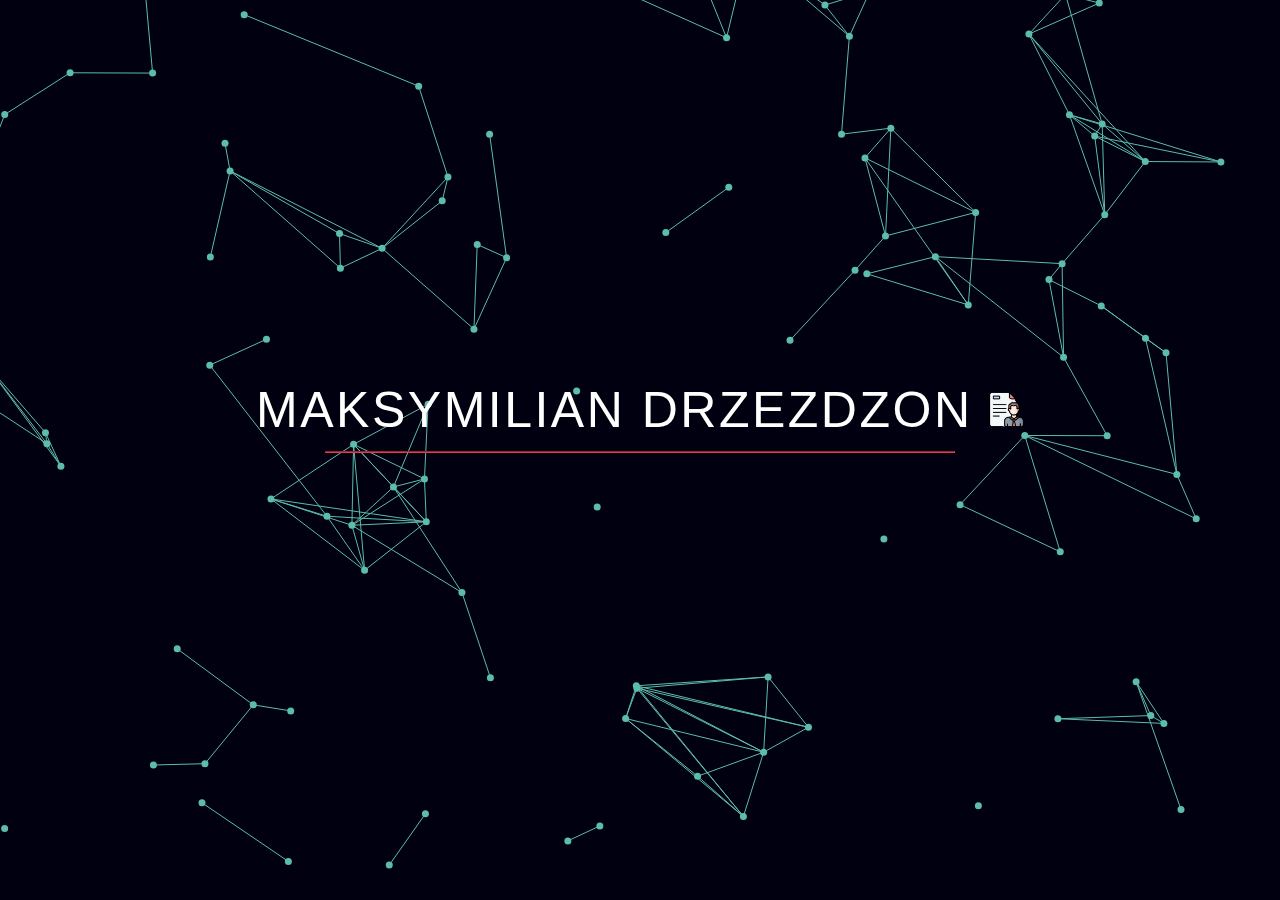
<file: index.html>
<!DOCTYPE html>
<html lang="en" class="no-js">
  <head>
    <base target="_blank" />
    <meta charset="UTF-8" />
    <meta
      property="og:title"
      content="Maksymilian Drzezdzon - Software Engineer"
    />
    <meta property="og:image" content="//Maksthorn.github.io/media.png" />
    <meta
      property="og:description"
      content="Maksymilian Drzezdzon personal website"
    />
    <meta property="og:url" content="//www.maksthorn.github.io/" />

    <title>Software Engineer</title>
    <link rel="shortcut icon" type="image/png" href="assets/favicon.png" />
    <meta name="viewport" content="width=device-width, initial-scale=1.0" />
    <link rel="stylesheet" href="css/style.css" />
    <link
      rel="stylesheet"
      href="https://use.fontawesome.com/releases/v5.2.0/css/all.css"
      integrity="sha384-hWVjflwFxL6sNzntih27bfxkr27PmbbK/iSvJ+a4+0owXq79v+lsFkW54bOGbiDQ"
      crossorigin=""
      type="text/css"
    />
    <!-- remember, jQuery is completely optional -->
    <!-- <script type='text/javascript' src='js/jquery-1.11.1.min.js'></script> -->
    <script type="text/javascript" src="js/jquery.particleground.js"></script>
    <script type="text/javascript" src="js/demo.js"></script>
  </head>

  <body>
    <div id="particles">
      <div id="intro">
        <h2 style="font-family: 'Syncopate', sans-serif; font-weight: 10;">
          Maksymilian Drzezdzon&nbsp<a
            href="Maksymilian Drzezdzon.pdf"
            style="color: white;"
            ><img src="resume.png" height="35" width="35"
          /></a>
          <!--https://icons8.com/icon/32528/download-resume-->
          <!--|
        <a href="Maksymilian Drzezdzon - Mobile.pdf" style="color: white;"><i class="fas fa-mobile-alt" style="font-size: 0.90em;"></i></a>-->
        </h2>
        <hr
          style="width: 50%; background-color: #e83951; border-color: #e83951;"
        />

        <!-- https://fontawesome.com/ for easy to use mostly free icons-->
        <!--Update repos to something more interesting-->
        <a
          href="https://www.linkedin.com/in/maksymilian-drzezdzon-1ab255116/"
          style="color: white;"
          ><i class="fab fa-linkedin" style="font-size: 3em;"></i
        ></a>

        &nbsp

        <a href="https://github.com/Maksthorn" style="color: white;"
          ><i class="fab fa-github-alt" style="font-size: 3em;"></i
        ></a>

        &nbsp

        <a href="https://youtu.be/VNcHjBEvQYg" style="color: white;"
          ><i class="fab fa-youtube" style="font-size: 3em;"></i
        ></a>

        &nbsp

        <a href="https://github.com/Maksthorn/Android" style="color: white;"
          ><i class="fab fa-android" style="font-size: 3em;"></i
        ></a>

        &nbsp

        <a href="https://github.com/Maksthorn/IOS" style="color: white;"
          ><i class="fab fa-apple" style="font-size: 3em;"></i
        ></a>
        &nbsp
      </div>
    </div>
  </body>
</html>
</file>
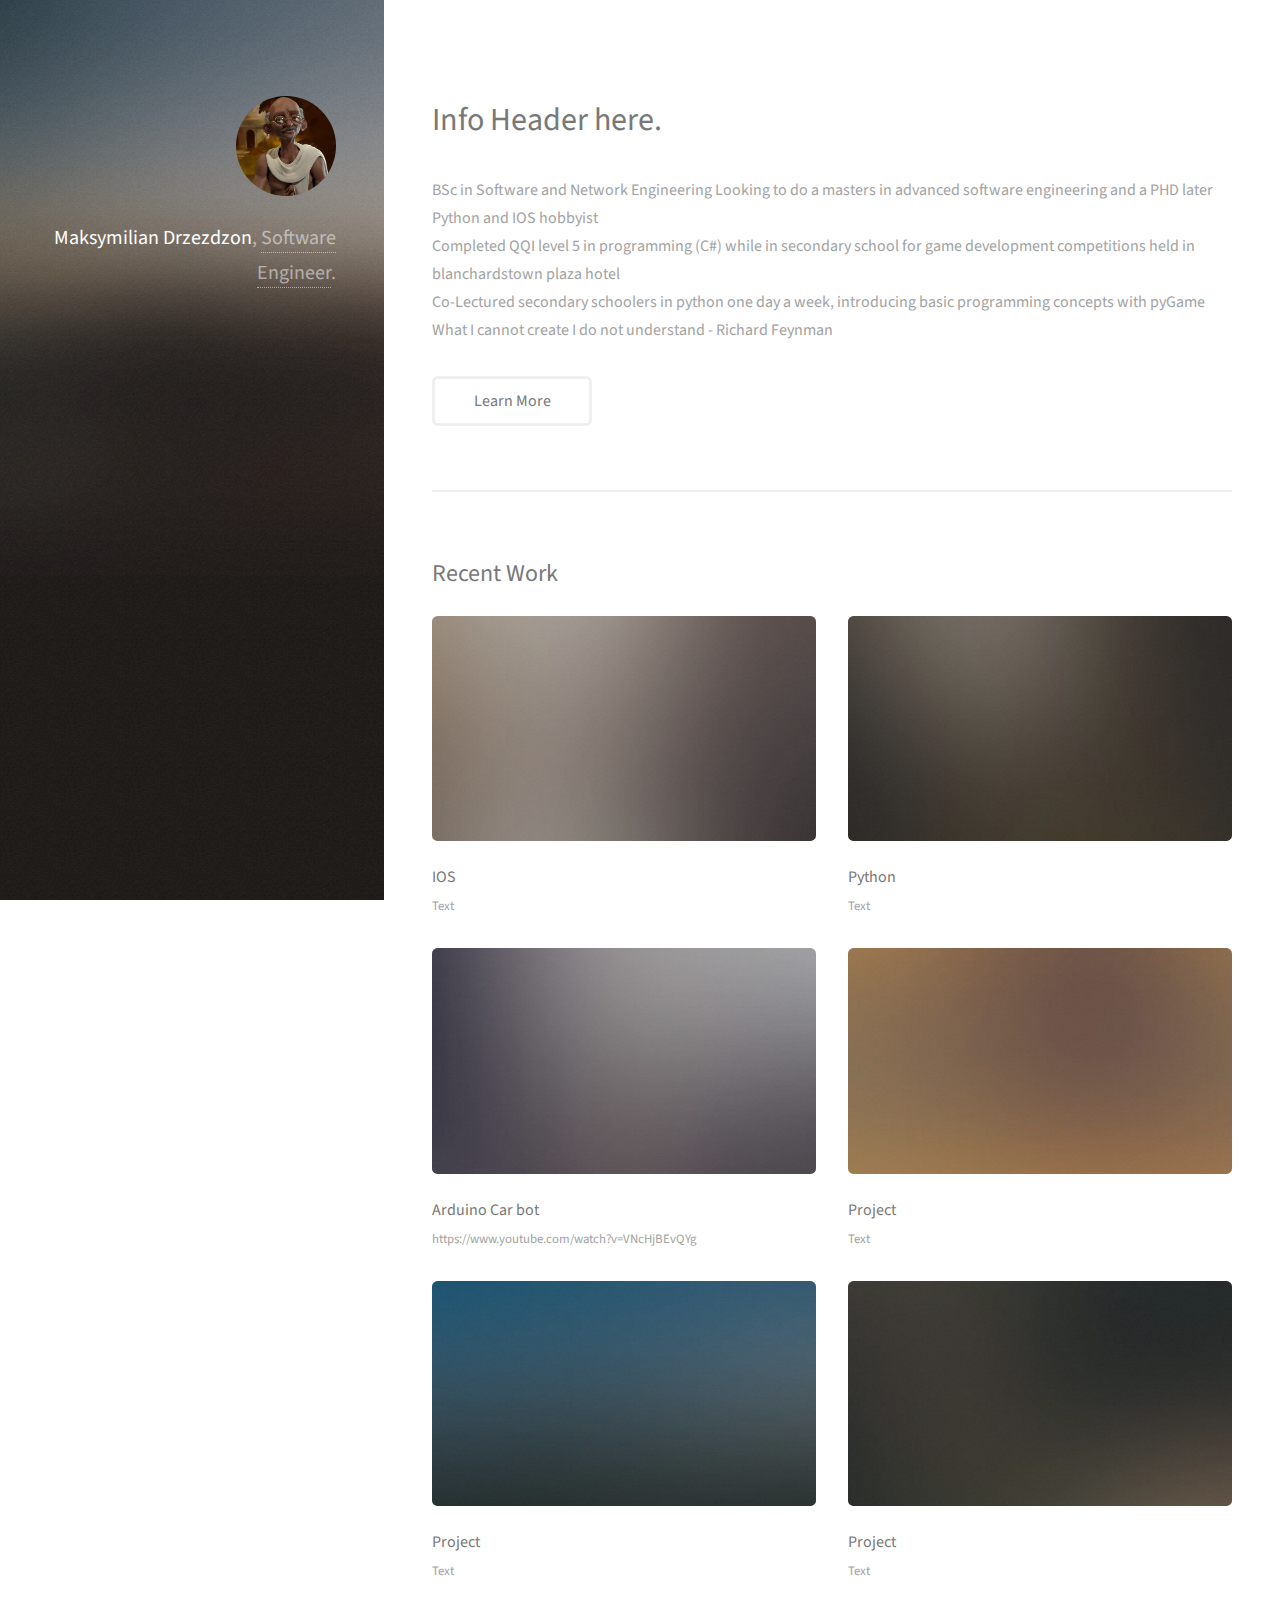
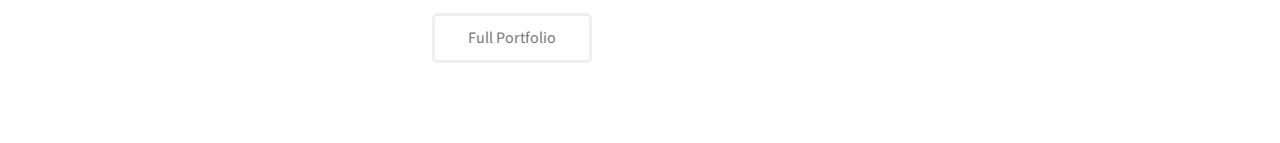
<file: index1.html>
<!DOCTYPE HTML>
<html>
	<head>
		<title>Graduate Software Engineer</title>
		<meta charset="utf-8" />
		<meta name="viewport" content="width=device-width, initial-scale=1, user-scalable=no" />
		<link rel="stylesheet" href="assets/css/main.css" />
		<!-- blurb for LinkedIn post-->
		<meta property="og:title" content="Maksymilian Drzezdzon - Software Engineer"/>
  		<meta property="og:image" content="//Maksthorn.github.io/media.png">
  		<meta property="og:description" content="Maksymilian Drzezdzon personal website"/>
  		<meta property="og:url" content="//www.maksthorn.github.io/">
	</head>

	<body class="is-preload">

			<!-- Header -->
			<header id="header">
				<div class="inner">
					<a href="https://github.com/Maksthorn" class="image avatar"><img src="images/avatar.png" alt="" /></a>
					<h1><strong>Maksymilian Drzezdzon</strong>,<br/>
					<a href="Maksymilian Drzezdzon.pdf">Software Engineer</a>.</h1>
				</div>
			</header>

			<!-- Main -->
			<div id="main">

					<!-- One -->
					<section id="one">
						<header class="major">
							<h2>Info Header here.</h2>
						</header>
						<p>BSc in Software and Network Engineering
							Looking to do a masters in advanced software engineering and a PHD later<br>
							Python and IOS hobbyist<br>
							Completed QQI level 5 in programming (C#) while in secondary school for game development competitions held in blanchardstown plaza hotel<br>
							Co-Lectured secondary schoolers in python one day a week, introducing basic programming concepts with pyGame<br>
							What I cannot create I do not understand - Richard Feynman</p>
						<ul class="actions">
							<li><a href="#" class="button">Learn More</a></li>
						</ul>
					</section>

					<!-- Two -->
					<section id="two">
						<h2>Recent Work</h2>
						<div class="row">
							<article class="col-6 col-12-xsmall work-item">
								<a href="images/fulls/01.jpg" class="image fit thumb"><img src="images/thumbs/01.jpg" alt="" /></a>
								<h3>IOS</h3>
								<p>Text</p>
							</article>
							<article class="col-6 col-12-xsmall work-item">
								<a href="images/fulls/02.jpg" class="image fit thumb"><img src="images/thumbs/02.jpg" alt="" /></a>
								<h3>Python</h3>
								<p>Text</p>
							</article>
							<article class="col-6 col-12-xsmall work-item">
								<a href="images/fulls/03.jpg" class="image fit thumb"><img src="images/thumbs/03.jpg" alt="" /></a>
								<h3>Arduino Car bot</h3>
								<p>https://www.youtube.com/watch?v=VNcHjBEvQYg</p>
							</article>
							<article class="col-6 col-12-xsmall work-item">
								<a href="images/fulls/04.jpg" class="image fit thumb"><img src="images/thumbs/04.jpg" alt="" /></a>
								<h3>Project</h3>
								<p>Text</p>
							</article>
							<article class="col-6 col-12-xsmall work-item">
								<a href="images/fulls/05.jpg" class="image fit thumb"><img src="images/thumbs/05.jpg" alt="" /></a>
								<h3>Project</h3>
								<p>Text</p>
							</article>
							<article class="col-6 col-12-xsmall work-item">
								<a href="images/fulls/06.jpg" class="image fit thumb"><img src="images/thumbs/06.jpg" alt="" /></a>
								<h3>Project</h3>
								<p>Text</p>
							</article>
						</div>
						<ul class="actions">
							<li><a href="https://github.com/Maksthorn" class="button">Full Portfolio</a></li>
						</ul>
					</section>

				</section>
				
			</div>

			<!-- Footer -->
			<footer id="footer">
				<div class="inner">
					<ul class="icons">
						<!--
						<li><a href="#" class="icon brands fa-github-alt"><span class="label">Github</span></a></li>
						<li><a href="#" class="icon brands fa-linkedin"><span class="label">LinkedIn</span></a></li>
						<li><a href="#" class="icon brands fa-apple"><span class="label">IOS</span></a></li>
						-->
					</ul>
				</div>
			</footer>

			<!-- Scripts -->
			<script src="assets/js/jquery.min.js"></script>
			<script src="assets/js/jquery.poptrox.min.js"></script>
			<script src="assets/js/browser.min.js"></script>
			<script src="assets/js/breakpoints.min.js"></script>
			<script src="assets/js/util.js"></script>
			<script src="assets/js/main.js"></script>

	</body>
</html>
</file>
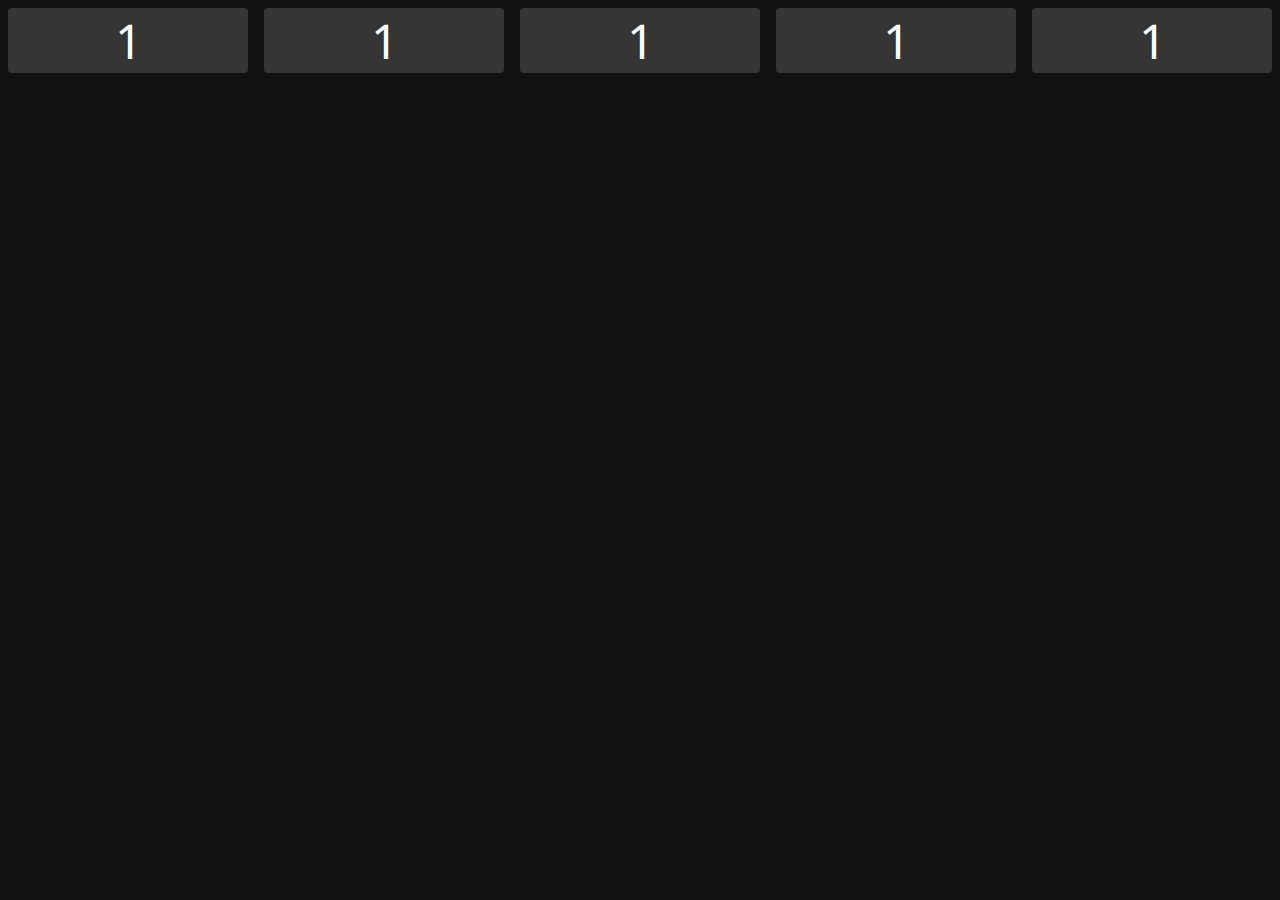
<file: assets/layouts/grid1.html>
<!DOCTYPE html>
<html lang="en">
  <head>
    <meta charset="UTF-8" />
    <meta name="viewport" content="width=device-width, initial-scale=1.0" />
    <title>Document</title>
    <style>
      @import url("./base.css");
      @import url("./basic-grid.css");
    </style>
  </head>
  <body>
    <section class="basic-grid">
      <div class="card">1</div>
      <div class="card">1</div>
      <div class="card">1</div>
      <div class="card">1</div>
      <div class="card">1</div>
    </section>
  </body>
</html>
</file>
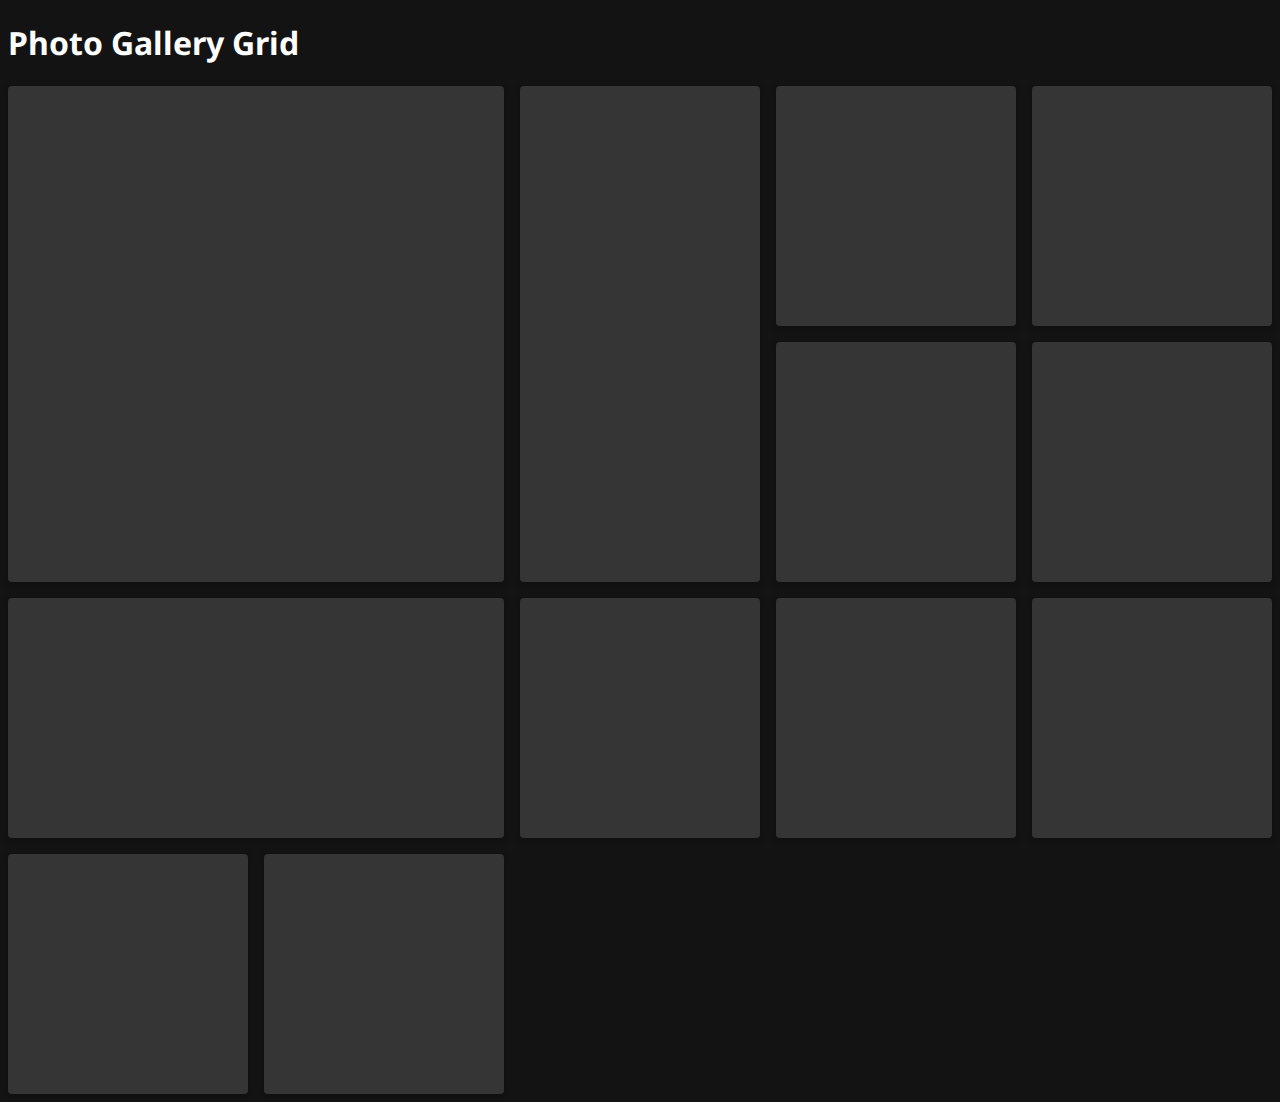
<file: assets/layouts/grid2.html>
<!DOCTYPE html>
<html lang="en">
  <head>
    <meta charset="UTF-8" />
    <meta name="viewport" content="width=device-width, initial-scale=1.0" />
    <title>Document</title>
    <style>
      @import url("./base.css");
      @import url("./photo-grid.css");
    </style>
  </head>
  <body>
    <h1>Photo Gallery Grid</h1>

    <div class="photo-grid">
      <div
        class="card card-tall card-wide"
        style="background-image:url('https://images.unsplash.com/photo-1558981359-219d6364c9c8?ixlib=rb-1.2.1&ixid=eyJhcHBfaWQiOjEyMDd9&auto=format&fit=crop&w=2100&q=80')"
      ></div>
      <div
        class="card card-tall"
        style="background-image:url('https://images.unsplash.com/photo-1583585635793-0e1894c169bd?ixlib=rb-1.2.1&ixid=eyJhcHBfaWQiOjEyMDd9&auto=format&fit=crop&w=913&q=80')"
      ></div>
      <div
        class="card"
        style="background-image:url('https://images.unsplash.com/photo-1583531172005-814191b8b6c0?ixlib=rb-1.2.1&ixid=eyJhcHBfaWQiOjEyMDd9&auto=format&fit=crop&w=975&q=80')"
      ></div>
      <div
        class="card"
        style="background-image:url('https://images.unsplash.com/photo-1583426573939-97d09302d76a?ixlib=rb-1.2.1&ixid=eyJhcHBfaWQiOjEyMDd9&auto=format&fit=crop&w=968&q=80')"
      ></div>
      <div
        class="card"
        style="background-image:url('https://images.unsplash.com/photo-1583532452513-a02186582ccd?ixlib=rb-1.2.1&ixid=eyJhcHBfaWQiOjEyMDd9&auto=format&fit=crop&w=1950&q=80')"
      ></div>
      <div
        class="card"
        style="background-image:url('https://images.unsplash.com/photo-1583445013765-46c20c4a6772?ixlib=rb-1.2.1&ixid=eyJhcHBfaWQiOjEyMDd9&auto=format&fit=crop&w=1950&q=80')"
      ></div>
      <div
        class="card card-wide"
        style="background-image:url('https://images.unsplash.com/photo-1583562835057-a62d1beffbf3?ixlib=rb-1.2.1&ixid=eyJhcHBfaWQiOjEyMDd9&auto=format&fit=crop&w=949&q=80')"
      ></div>
      <div
        class="card"
        style="background-image:url('https://images.unsplash.com/photo-1583483425010-c566431a7710?ixlib=rb-1.2.1&ixid=eyJhcHBfaWQiOjEyMDd9&auto=format&fit=crop&w=1951&q=80')"
      ></div>
      <div
        class="card"
        style="background-image:url('https://images.unsplash.com/photo-1583500557349-fb5238f8d946?ixlib=rb-1.2.1&ixid=eyJhcHBfaWQiOjEyMDd9&auto=format&fit=crop&w=1949&q=80')"
      ></div>
      <div
        class="card"
        style="background-image:url('https://images.unsplash.com/photo-1583468323330-9032ad490fed?ixlib=rb-1.2.1&ixid=eyJhcHBfaWQiOjEyMDd9&auto=format&fit=crop&w=1955&q=80')"
      ></div>
      <div
        class="card"
        style="background-image:url('https://images.unsplash.com/photo-1583425423320-2386622cd2e4?ixlib=rb-1.2.1&ixid=eyJhcHBfaWQiOjEyMDd9&auto=format&fit=crop&w=1980&q=80')"
      ></div>
      <div
        class="card"
        style="background-image:url('https://images.unsplash.com/photo-1583518257225-f9a8081f6a84?ixlib=rb-1.2.1&ixid=eyJhcHBfaWQiOjEyMDd9&auto=format&fit=crop&w=1950&q=80')"
      ></div>
    </div>
  </body>
</html>
</file>
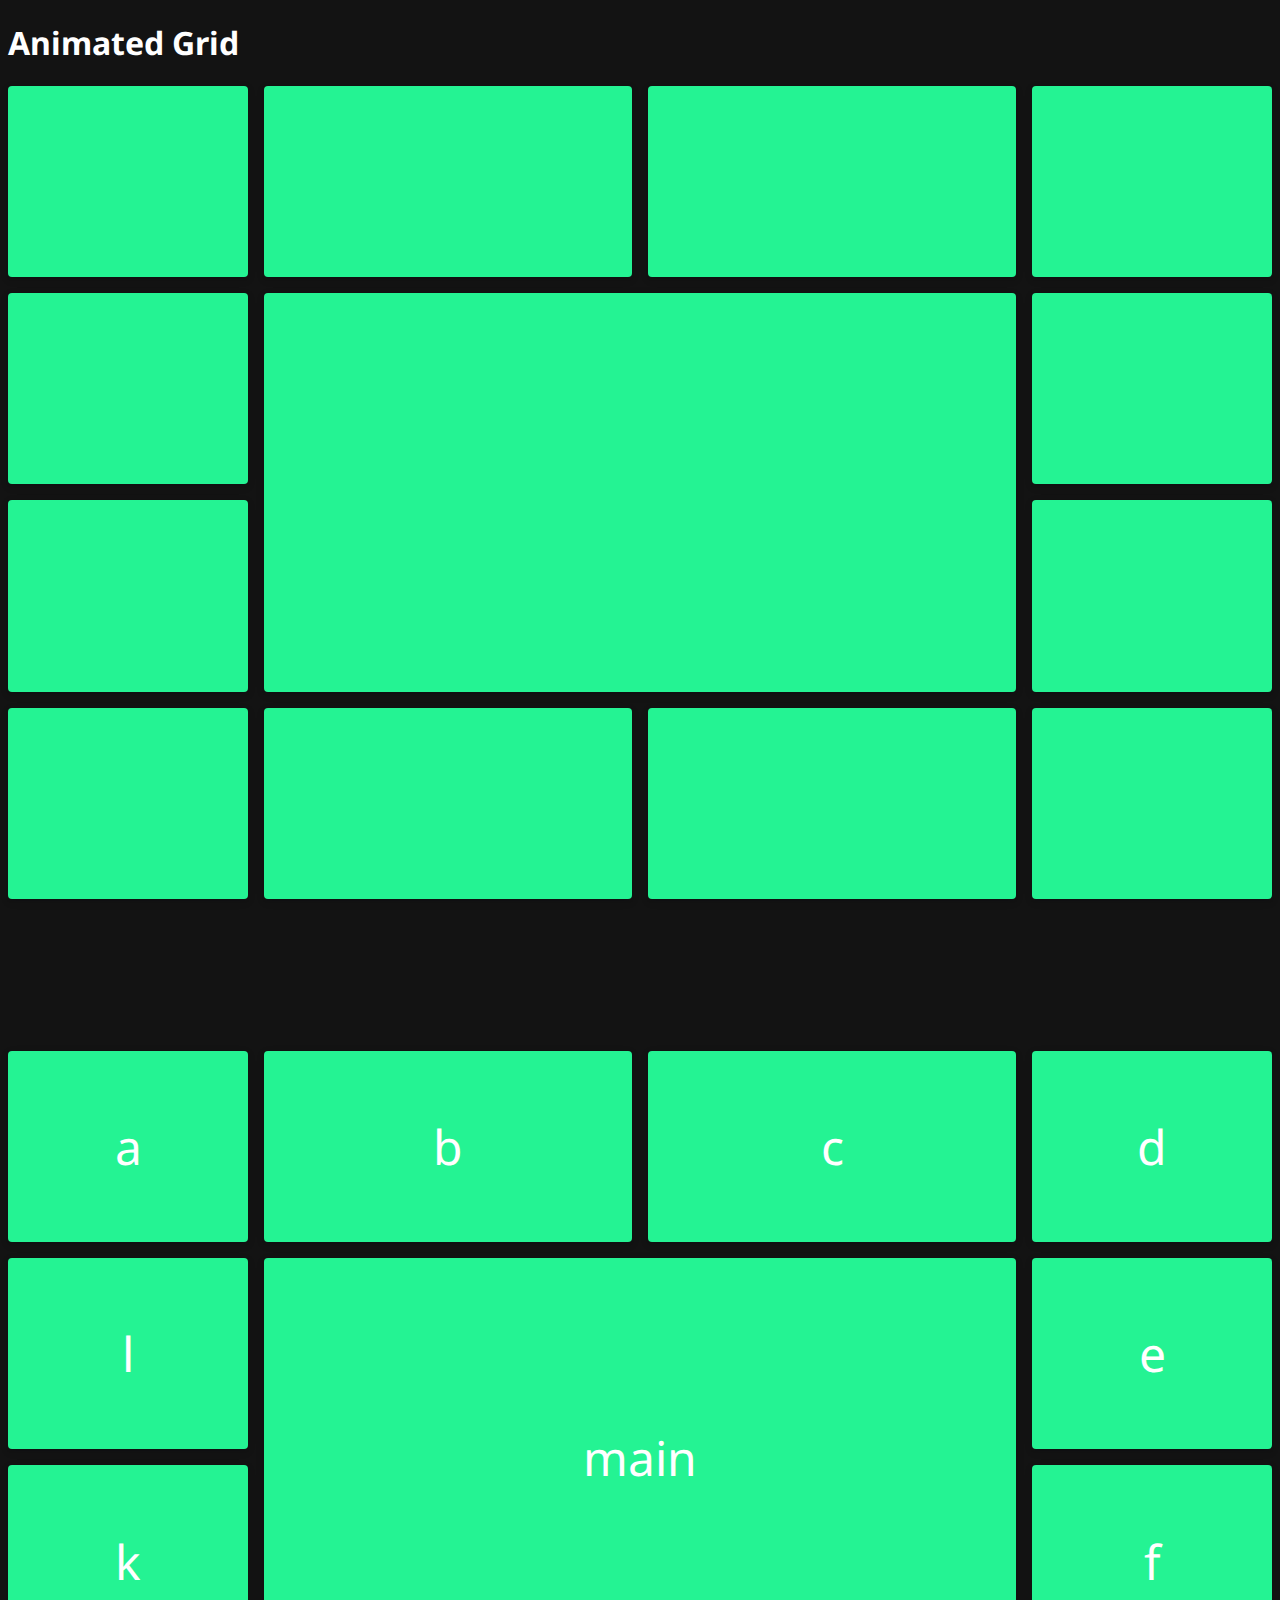
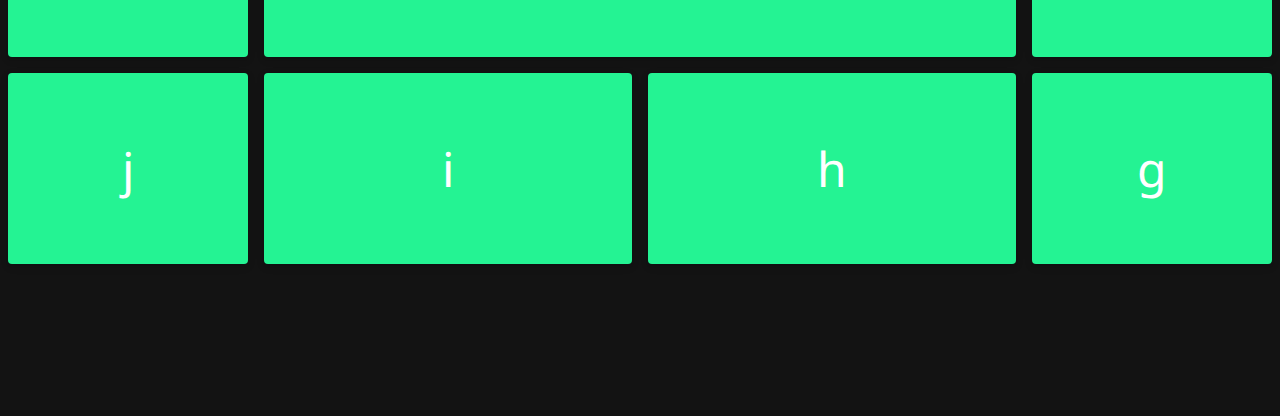
<file: assets/layouts/grid3.html>
<!DOCTYPE html>
<html lang="en">
  <head>
    <meta charset="UTF-8" />
    <meta name="viewport" content="width=device-width, initial-scale=1.0" />
    <title>Document</title>
    <style>
      @import url("./base.css");
      @import url("./animated-grid.css");
    </style>
  </head>
  <body>
    <h1>Animated Grid</h1>
    <section class="animated-grid">
      <div
        class="card"
        style="background-image:url('https://images.unsplash.com/photo-1558981359-219d6364c9c8?ixlib=rb-1.2.1&ixid=eyJhcHBfaWQiOjEyMDd9&auto=format&fit=crop&w=2100&q=80')"
      ></div>
      <div
        class="card"
        style="background-image:url('https://images.unsplash.com/photo-1583585635793-0e1894c169bd?ixlib=rb-1.2.1&ixid=eyJhcHBfaWQiOjEyMDd9&auto=format&fit=crop&w=913&q=80')"
      ></div>
      <div
        class="card"
        style="background-image:url('https://images.unsplash.com/photo-1583426573939-97d09302d76a?ixlib=rb-1.2.1&ixid=eyJhcHBfaWQiOjEyMDd9&auto=format&fit=crop&w=968&q=80')"
      ></div>
      <div
        class="card"
        style="background-image:url('https://images.unsplash.com/photo-1583531172005-814191b8b6c0?ixlib=rb-1.2.1&ixid=eyJhcHBfaWQiOjEyMDd9&auto=format&fit=crop&w=975&q=80')"
      ></div>
      <div
        class="card"
        style="background-image:url('https://images.unsplash.com/photo-1583532452513-a02186582ccd?ixlib=rb-1.2.1&ixid=eyJhcHBfaWQiOjEyMDd9&auto=format&fit=crop&w=1950&q=80')"
      ></div>
      <div
        class="card"
        style="background-image:url('https://images.unsplash.com/photo-1583445013765-46c20c4a6772?ixlib=rb-1.2.1&ixid=eyJhcHBfaWQiOjEyMDd9&auto=format&fit=crop&w=1950&q=80')"
      ></div>
      <div
        class="card card-wide"
        style="background-image:url('https://images.unsplash.com/photo-1583425423320-2386622cd2e4?ixlib=rb-1.2.1&ixid=eyJhcHBfaWQiOjEyMDd9&auto=format&fit=crop&w=1980&q=80')"
      ></div>
      <div
        class="card"
        style="background-image:url('https://images.unsplash.com/photo-1583483425010-c566431a7710?ixlib=rb-1.2.1&ixid=eyJhcHBfaWQiOjEyMDd9&auto=format&fit=crop&w=1951&q=80')"
      ></div>
      <div
        class="card"
        style="background-image:url('https://images.unsplash.com/photo-1583500557349-fb5238f8d946?ixlib=rb-1.2.1&ixid=eyJhcHBfaWQiOjEyMDd9&auto=format&fit=crop&w=1949&q=80')"
      ></div>
      <div
        class="card"
        style="background-image:url('https://images.unsplash.com/photo-1583468323330-9032ad490fed?ixlib=rb-1.2.1&ixid=eyJhcHBfaWQiOjEyMDd9&auto=format&fit=crop&w=1955&q=80')"
      ></div>
      <div
        class="card"
        style="background-image:url('https://images.unsplash.com/photo-1583562835057-a62d1beffbf3?ixlib=rb-1.2.1&ixid=eyJhcHBfaWQiOjEyMDd9&auto=format&fit=crop&w=949&q=80')"
      ></div>
      <div
        class="card"
        style="background-image:url('https://images.unsplash.com/photo-1583518257225-f9a8081f6a84?ixlib=rb-1.2.1&ixid=eyJhcHBfaWQiOjEyMDd9&auto=format&fit=crop&w=1950&q=80')"
      ></div>
      <div
        class="card"
        style="background-image:url('https://images.unsplash.com/photo-1502134249126-9f3755a50d78?ixlib=rb-1.2.1&ixid=eyJhcHBfaWQiOjEyMDd9&auto=format&fit=crop&w=2100&q=80')"
      ></div>
    </section>

    <section class="animated-grid">
      <div class="card">a</div>
      <div class="card">b</div>
      <div class="card">c</div>
      <div class="card">d</div>
      <div class="card">e</div>
      <div class="card">f</div>
      <div class="card">g</div>
      <div class="card">h</div>
      <div class="card">i</div>
      <div class="card">j</div>
      <div class="card">k</div>
      <div class="card">l</div>
      <div class="card">main</div>
    </section>
  </body>
</html>
</file>
<file: css/style.css>
:root {
  font-size: 16px;
  font-family: "Open Sans";
  --text-primary: #b6b6b6;
  --text-secondary: #ececec;
  --bg-primary: #23232e;
  --bg-secondary: #141418;
  --transition-speed: 600ms;
}

body {
  color: black;
  background-color: white;
  margin: 0;
  padding: 0;
}

::-webkit-scrollbar {
  display: none;
}

main {
  margin-left: 5rem;
  padding: 1rem;
}

.navbar {
  position: fixed;
  background-color: var(--bg-primary);
  transition: width 600ms ease;
  overflow: scroll;
}

.navbar-nav {
  list-style: none;
  padding: 0;
  margin: 0;
  display: flex;
  flex-direction: column;
  align-items: center;
  height: 100%;
}

.nav-item {
  width: 100%;
}

.nav-item:nth-last-child(2) {
  margin-top: auto;
}

.nav-link {
  display: flex;
  align-items: center;
  height: 5rem;
  color: var(--text-primary);
  text-decoration: none;
  filter: grayscale(100%) opacity(0.7);
  transition: var(--transition-speed);
}

.nav-link:hover {
  filter: grayscale(0%) opacity(1);
  background: var(--bg-secondary);
  color: var(--text-secondary);
}

.link-text {
  display: none;
  margin-left: 1rem;
}

.nav-link svg {
  width: 2rem;
  min-width: 2rem;
  margin: 0 1.5rem;
}

.fa-primary {
  color: #ff7eee;
}

.fa-secondary {
  color: #df49a6;
}

.fa-primary,
.fa-secondary {
  transition: var(--transition-speed);
}

.logo {
  font-weight: bold;
  text-transform: uppercase;
  margin-bottom: 1rem;
  text-align: center;
  color: var(--text-secondary);
  background: var(--bg-secondary);
  font-size: 1.5rem;
  letter-spacing: 0.3ch;
  width: 100%;
}

.logo svg {
  transform: rotate(0deg);
  transition: var(--transition-speed);
}

.logo-text {
  display: inline;
  position: absolute;
  left: -999px;
  transition: var(--transition-speed);
}

.navbar:hover .logo svg {
  transform: rotate(-180deg);
}

/* Small screens */
@media only screen and (max-width: 600px) {
  .navbar {
    bottom: 0;
    width: 100vw;
    height: 5rem;
  }

  .logo {
    display: none;
  }

  .navbar-nav {
    flex-direction: row;
  }

  .nav-link {
    justify-content: center;
  }

  main {
    margin: 0;
  }
}

/* Large screens */
@media only screen and (min-width: 600px) {
  .navbar {
    top: 0;
    width: 5rem;
    height: 100vh;
  }

  .navbar:hover {
    width: 16rem;
  }

  .navbar:hover .link-text {
    display: inline;
  }

  .navbar:hover .logo svg {
    margin-left: 11rem;
  }

  .navbar:hover .logo-text {
    left: 0px;
  }
}

.dark {
  --text-primary: #b6b6b6;
  --text-secondary: #ececec;
  --bg-primary: #23232e;
  --bg-secondary: #141418;
}

.light {
  --text-primary: #1f1f1f;
  --text-secondary: #000000;
  --bg-primary: #ffffff;
  --bg-secondary: #e4e4e4;
}

.solar {
  --text-primary: #576e75;
  --text-secondary: #35535c;
  --bg-primary: #fdf6e3;
  --bg-secondary: #f5e5b8;
}

.theme-icon {
  display: none;
}

.dark #darkIcon {
  display: block;
}

.light #lightIcon {
  display: block;
}

.solar #solarIcon {
  display: block;
}
html,
body,
div,
span,
applet,
object,
iframe,
h1,
h2,
h3,
h4,
h5,
h6,
p,
blockquote,
pre,
a,
abbr,
acronym,
address,
big,
cite,
code,
del,
dfn,
em,
img,
ins,
kbd,
q,
s,
samp,
small,
strike,
strong,
sub,
sup,
tt,
var,
b,
u,
i,
center,
dl,
dt,
dd,
ol,
ul,
li,
fieldset,
form,
label,
legend,
table,
caption,
tbody,
tfoot,
thead,
tr,
th,
td,
article,
aside,
canvas,
details,
embed,
figure,
figcaption,
footer,
header,
hgroup,
menu,
nav,
output,
ruby,
section,
summary,
time,
mark,
audio,
video {
  margin: 0;
  padding: 0;
  border: 0;
  font-size: 100%;
  font: inherit;
  vertical-align: baseline;
}
article,
aside,
details,
figcaption,
figure,
footer,
header,
hgroup,
menu,
nav,
section {
  display: block;
}
body {
  line-height: 1;
}
ol,
ul {
  list-style: none;
}
blockquote,
q {
  quotes: none;
}
blockquote:before,
blockquote:after,
q:before,
q:after {
  content: "";
  content: none;
}
table {
  border-collapse: collapse;
  border-spacing: 0;
}

/* particleground demo */

* {
  -webkit-box-sizing: border-box;
  -moz-box-sizing: border-box;
  box-sizing: border-box;
}

html,
body {
  width: 100%;
  height: 100%;
  overflow: hidden;
}

body {
  background: #000010;
  font-family: "Montserrat", sans-serif;
  color: #fff;
  line-height: 1.3;
  -webkit-font-smoothing: antialiased;
}

#particles {
  width: 100%;
  height: 100%;
  overflow: hidden;
}

#intro {
  position: absolute;
  left: 0;
  top: 50%;
  padding: 0 10px;
  width: 100%;
  text-align: center;
}
h2 {
  text-transform: uppercase;
  font-size: 50px;
  font-weight: 120;
  color: #ffffff;
  letter-spacing: 0.05em;
}
h1::after {
  content: "";
  width: 80px;
  display: block;
  background: #fff;
  height: 10px;
  margin: 30px auto;
  line-height: 1.1;
}
p {
  margin: 0 0 30px 0;
  font-size: 24px;
  font-family: "Roboto", sans-serif;
}

@media only screen and (max-width: 1000px) {
  h1 {
    font-size: 15px;
  }
}
@media only screen and (max-width: 100px) {
  #intro {
    padding: 0 10px;
  }
  h1 {
    font-size: 15px;
  }
  h1::after {
    height: 6px;
  }
  p {
    font-size: 18px;
  }
  .btn {
    font-size: 16px;
  }
}
/*tmp styles*/
#warning-message {
  font-size: 20px;
  color: ghostwhite;
  text-transform: capitalize;
}
</file>
<file: assets/css/main.css>
@import url("fontawesome-all.min.css");
@import url("https://fonts.googleapis.com/css?family=Source+Sans+Pro:400,400italic");

html, body, div, span, applet, object,
iframe, h1, h2, h3, h4, h5, h6, p, blockquote,
pre, a, abbr, acronym, address, big, cite,
code, del, dfn, em, img, ins, kbd, q, s, samp,
small, strike, strong, sub, sup, tt, var, b,
u, i, center, dl, dt, dd, ol, ul, li, fieldset,
form, label, legend, table, caption, tbody,
tfoot, thead, tr, th, td, article, aside,
canvas, details, embed, figure, figcaption,
footer, header, hgroup, menu, nav, output, ruby,
section, summary, time, mark, audio, video {
	margin: 0;
	padding: 0;
	border: 0;
	font-size: 100%;
	font: inherit;
	vertical-align: baseline;}

article, aside, details, figcaption, figure,
footer, header, hgroup, menu, nav, section {
	display: block;}

body {
	line-height: 1;
}

ol, ul {
	list-style: none;
}

blockquote, q {
	quotes: none;
}

	blockquote:before, blockquote:after, q:before, q:after {
		content: '';
		content: none;
	}

table {
	border-collapse: collapse;
	border-spacing: 0;
}

body {
	-webkit-text-size-adjust: none;
}

mark {
	background-color: transparent;
	color: inherit;
}

input::-moz-focus-inner {
	border: 0;
	padding: 0;
}

input, select, textarea {
	-moz-appearance: none;
	-webkit-appearance: none;
	-ms-appearance: none;
	appearance: none;
}

/* Basic */

	html {
		box-sizing: border-box;
	}

	*, *:before, *:after {
		box-sizing: inherit;
	}

	body {
		background: #fff;
	}

		body.is-preload *, body.is-preload *:before, body.is-preload *:after {
			-moz-animation: none !important;
			-webkit-animation: none !important;
			-ms-animation: none !important;
			animation: none !important;
			-moz-transition: none !important;
			-webkit-transition: none !important;
			-ms-transition: none !important;
			transition: none !important;
		}

	body, input, select, textarea {
		color: #a2a2a2;
		font-family: "Source Sans Pro", Helvetica, sans-serif;
		font-size: 16pt;
		font-weight: 400;
		line-height: 1.75em;
	}

	a {
		-moz-transition: color 0.2s ease-in-out, border-color 0.2s ease-in-out;
		-webkit-transition: color 0.2s ease-in-out, border-color 0.2s ease-in-out;
		-ms-transition: color 0.2s ease-in-out, border-color 0.2s ease-in-out;
		transition: color 0.2s ease-in-out, border-color 0.2s ease-in-out;
		border-bottom: dotted 1px;
		color: #49bf9d;
		text-decoration: none;
	}

		a:hover {
			border-bottom-color: transparent;
			color: #49bf9d !important;
			text-decoration: none;
		}

	strong, b {
		color: #787878;
		font-weight: 400;
	}

	em, i {
		font-style: italic;
	}

	p {
		margin: 0 0 2em 0;
	}

	h1, h2, h3, h4, h5, h6 {
		color: #787878;
		font-weight: 400;
		line-height: 1em;
		margin: 0 0 1em 0;
	}

		h1 a, h2 a, h3 a, h4 a, h5 a, h6 a {
			color: inherit;
			text-decoration: none;
		}

	h1 {
		font-size: 2em;
		line-height: 1.5em;
	}

	h2 {
		font-size: 1.5em;
		line-height: 1.5em;
	}

	h3 {
		font-size: 1.25em;
		line-height: 1.5em;
	}

	h4 {
		font-size: 1.1em;
		line-height: 1.5em;
	}

	h5 {
		font-size: 0.9em;
		line-height: 1.5em;
	}

	h6 {
		font-size: 0.7em;
		line-height: 1.5em;
	}

	sub {
		font-size: 0.8em;
		position: relative;
		top: 0.5em;
	}

	sup {
		font-size: 0.8em;
		position: relative;
		top: -0.5em;
	}

	hr {
		border: 0;
		border-bottom: solid 2px #efefef;
		margin: 2em 0;
	}

		hr.major {
			margin: 3em 0;
		}

	blockquote {
		border-left: solid 6px #efefef;
		font-style: italic;
		margin: 0 0 2em 0;
		padding: 0.5em 0 0.5em 1.5em;
	}

	code {
		background: #f7f7f7;
		border-radius: 0.35em;
		border: solid 2px #efefef;
		font-family: "Courier New", monospace;
		font-size: 0.9em;
		margin: 0 0.25em;
		padding: 0.25em 0.65em;
	}

	pre {
		-webkit-overflow-scrolling: touch;
		font-family: "Courier New", monospace;
		font-size: 0.9em;
		margin: 0 0 2em 0;
	}

		pre code {
			display: block;
			line-height: 1.75em;
			padding: 1em 1.5em;
			overflow-x: auto;
		}

	.align-left {
		text-align: left;
	}

	.align-center {
		text-align: center;
	}

	.align-right {
		text-align: right;
	}

/* Container */

	.container {
		margin: 0 auto;
		max-width: calc(100% - 4em);
		width: 100%;
	}

		.container.xsmall {
			width: 25%;
		}

		.container.small {
			width: 50%;
		}

		.container.medium {
			width: 75%;
		}

		.container.large {
			width: 125%;
		}

		.container.xlarge {
			width: 150%;
		}

		.container.max {
			width: 100%;
		}

		@media screen and (max-width: 980px) {

			.container {
				width: 100% !important;
				max-width: 100% !important;
			}

		}

		@media screen and (max-width: 480px) {

			.container {
				max-width: calc(100% - 3em);
			}

		}

/* Row */

	.row {
		display: flex;
		flex-wrap: wrap;
		box-sizing: border-box;
		align-items: stretch;
	}

		.row > * {
			box-sizing: border-box;
		}

		.row.gtr-uniform > * > :last-child {
			margin-bottom: 0;
		}

		.row.aln-left {
			justify-content: flex-start;
		}

		.row.aln-center {
			justify-content: center;
		}

		.row.aln-right {
			justify-content: flex-end;
		}

		.row.aln-top {
			align-items: flex-start;
		}

		.row.aln-middle {
			align-items: center;
		}

		.row.aln-bottom {
			align-items: flex-end;
		}

		.row > .imp {
			order: -1;
		}

		.row > .col-1 {
			width: 8.33333%;
		}

		.row > .off-1 {
			margin-left: 8.33333%;
		}

		.row > .col-2 {
			width: 16.66667%;
		}

		.row > .off-2 {
			margin-left: 16.66667%;
		}

		.row > .col-3 {
			width: 25%;
		}

		.row > .off-3 {
			margin-left: 25%;
		}

		.row > .col-4 {
			width: 33.33333%;
		}

		.row > .off-4 {
			margin-left: 33.33333%;
		}

		.row > .col-5 {
			width: 41.66667%;
		}

		.row > .off-5 {
			margin-left: 41.66667%;
		}

		.row > .col-6 {
			width: 50%;
		}

		.row > .off-6 {
			margin-left: 50%;
		}

		.row > .col-7 {
			width: 58.33333%;
		}

		.row > .off-7 {
			margin-left: 58.33333%;
		}

		.row > .col-8 {
			width: 66.66667%;
		}

		.row > .off-8 {
			margin-left: 66.66667%;
		}

		.row > .col-9 {
			width: 75%;
		}

		.row > .off-9 {
			margin-left: 75%;
		}

		.row > .col-10 {
			width: 83.33333%;
		}

		.row > .off-10 {
			margin-left: 83.33333%;
		}

		.row > .col-11 {
			width: 91.66667%;
		}

		.row > .off-11 {
			margin-left: 91.66667%;
		}

		.row > .col-12 {
			width: 100%;
		}

		.row > .off-12 {
			margin-left: 100%;
		}

		.row.gtr-0 {
			margin-top: 0;
			margin-left: 0em;
		}

			.row.gtr-0 > * {
				padding: 0 0 0 0em;
			}

			.row.gtr-0.gtr-uniform {
				margin-top: 0em;
			}

				.row.gtr-0.gtr-uniform > * {
					padding-top: 0em;
				}

		.row.gtr-25 {
			margin-top: 0;
			margin-left: -0.625em;
		}

			.row.gtr-25 > * {
				padding: 0 0 0 0.625em;
			}

			.row.gtr-25.gtr-uniform {
				margin-top: -0.625em;
			}

				.row.gtr-25.gtr-uniform > * {
					padding-top: 0.625em;
				}

		.row.gtr-50 {
			margin-top: 0;
			margin-left: -1.25em;
		}

			.row.gtr-50 > * {
				padding: 0 0 0 1.25em;
			}

			.row.gtr-50.gtr-uniform {
				margin-top: -1.25em;
			}

				.row.gtr-50.gtr-uniform > * {
					padding-top: 1.25em;
				}

		.row {
			margin-top: 0;
			margin-left: -2.5em;
		}

			.row > * {
				padding: 0 0 0 2.5em;
			}

			.row.gtr-uniform {
				margin-top: -2.5em;
			}

				.row.gtr-uniform > * {
					padding-top: 2.5em;
				}

		.row.gtr-150 {
			margin-top: 0;
			margin-left: -3.75em;
		}

			.row.gtr-150 > * {
				padding: 0 0 0 3.75em;
			}

			.row.gtr-150.gtr-uniform {
				margin-top: -3.75em;
			}

				.row.gtr-150.gtr-uniform > * {
					padding-top: 3.75em;
				}

		.row.gtr-200 {
			margin-top: 0;
			margin-left: -5em;
		}

			.row.gtr-200 > * {
				padding: 0 0 0 5em;
			}

			.row.gtr-200.gtr-uniform {
				margin-top: -5em;
			}

				.row.gtr-200.gtr-uniform > * {
					padding-top: 5em;
				}

		@media screen and (max-width: 1800px) {

			.row {
				display: flex;
				flex-wrap: wrap;
				box-sizing: border-box;
				align-items: stretch;
			}

				.row > * {
					box-sizing: border-box;
				}

				.row.gtr-uniform > * > :last-child {
					margin-bottom: 0;
				}

				.row.aln-left {
					justify-content: flex-start;
				}

				.row.aln-center {
					justify-content: center;
				}

				.row.aln-right {
					justify-content: flex-end;
				}

				.row.aln-top {
					align-items: flex-start;
				}

				.row.aln-middle {
					align-items: center;
				}

				.row.aln-bottom {
					align-items: flex-end;
				}

				.row > .imp-xlarge {
					order: -1;
				}

				.row > .col-1-xlarge {
					width: 8.33333%;
				}

				.row > .off-1-xlarge {
					margin-left: 8.33333%;
				}

				.row > .col-2-xlarge {
					width: 16.66667%;
				}

				.row > .off-2-xlarge {
					margin-left: 16.66667%;
				}

				.row > .col-3-xlarge {
					width: 25%;
				}

				.row > .off-3-xlarge {
					margin-left: 25%;
				}

				.row > .col-4-xlarge {
					width: 33.33333%;
				}

				.row > .off-4-xlarge {
					margin-left: 33.33333%;
				}

				.row > .col-5-xlarge {
					width: 41.66667%;
				}

				.row > .off-5-xlarge {
					margin-left: 41.66667%;
				}

				.row > .col-6-xlarge {
					width: 50%;
				}

				.row > .off-6-xlarge {
					margin-left: 50%;
				}

				.row > .col-7-xlarge {
					width: 58.33333%;
				}

				.row > .off-7-xlarge {
					margin-left: 58.33333%;
				}

				.row > .col-8-xlarge {
					width: 66.66667%;
				}

				.row > .off-8-xlarge {
					margin-left: 66.66667%;
				}

				.row > .col-9-xlarge {
					width: 75%;
				}

				.row > .off-9-xlarge {
					margin-left: 75%;
				}

				.row > .col-10-xlarge {
					width: 83.33333%;
				}

				.row > .off-10-xlarge {
					margin-left: 83.33333%;
				}

				.row > .col-11-xlarge {
					width: 91.66667%;
				}

				.row > .off-11-xlarge {
					margin-left: 91.66667%;
				}

				.row > .col-12-xlarge {
					width: 100%;
				}

				.row > .off-12-xlarge {
					margin-left: 100%;
				}

				.row.gtr-0 {
					margin-top: 0;
					margin-left: 0em;
				}

					.row.gtr-0 > * {
						padding: 0 0 0 0em;
					}

					.row.gtr-0.gtr-uniform {
						margin-top: 0em;
					}

						.row.gtr-0.gtr-uniform > * {
							padding-top: 0em;
						}

				.row.gtr-25 {
					margin-top: 0;
					margin-left: -0.625em;
				}

					.row.gtr-25 > * {
						padding: 0 0 0 0.625em;
					}

					.row.gtr-25.gtr-uniform {
						margin-top: -0.625em;
					}

						.row.gtr-25.gtr-uniform > * {
							padding-top: 0.625em;
						}

				.row.gtr-50 {
					margin-top: 0;
					margin-left: -1.25em;
				}

					.row.gtr-50 > * {
						padding: 0 0 0 1.25em;
					}

					.row.gtr-50.gtr-uniform {
						margin-top: -1.25em;
					}

						.row.gtr-50.gtr-uniform > * {
							padding-top: 1.25em;
						}

				.row {
					margin-top: 0;
					margin-left: -2.5em;
				}

					.row > * {
						padding: 0 0 0 2.5em;
					}

					.row.gtr-uniform {
						margin-top: -2.5em;
					}

						.row.gtr-uniform > * {
							padding-top: 2.5em;
						}

				.row.gtr-150 {
					margin-top: 0;
					margin-left: -3.75em;
				}

					.row.gtr-150 > * {
						padding: 0 0 0 3.75em;
					}

					.row.gtr-150.gtr-uniform {
						margin-top: -3.75em;
					}

						.row.gtr-150.gtr-uniform > * {
							padding-top: 3.75em;
						}

				.row.gtr-200 {
					margin-top: 0;
					margin-left: -5em;
				}

					.row.gtr-200 > * {
						padding: 0 0 0 5em;
					}

					.row.gtr-200.gtr-uniform {
						margin-top: -5em;
					}

						.row.gtr-200.gtr-uniform > * {
							padding-top: 5em;
						}

		}

		@media screen and (max-width: 1280px) {

			.row {
				display: flex;
				flex-wrap: wrap;
				box-sizing: border-box;
				align-items: stretch;
			}

				.row > * {
					box-sizing: border-box;
				}

				.row.gtr-uniform > * > :last-child {
					margin-bottom: 0;
				}

				.row.aln-left {
					justify-content: flex-start;
				}

				.row.aln-center {
					justify-content: center;
				}

				.row.aln-right {
					justify-content: flex-end;
				}

				.row.aln-top {
					align-items: flex-start;
				}

				.row.aln-middle {
					align-items: center;
				}

				.row.aln-bottom {
					align-items: flex-end;
				}

				.row > .imp-large {
					order: -1;
				}

				.row > .col-1-large {
					width: 8.33333%;
				}

				.row > .off-1-large {
					margin-left: 8.33333%;
				}

				.row > .col-2-large {
					width: 16.66667%;
				}

				.row > .off-2-large {
					margin-left: 16.66667%;
				}

				.row > .col-3-large {
					width: 25%;
				}

				.row > .off-3-large {
					margin-left: 25%;
				}

				.row > .col-4-large {
					width: 33.33333%;
				}

				.row > .off-4-large {
					margin-left: 33.33333%;
				}

				.row > .col-5-large {
					width: 41.66667%;
				}

				.row > .off-5-large {
					margin-left: 41.66667%;
				}

				.row > .col-6-large {
					width: 50%;
				}

				.row > .off-6-large {
					margin-left: 50%;
				}

				.row > .col-7-large {
					width: 58.33333%;
				}

				.row > .off-7-large {
					margin-left: 58.33333%;
				}

				.row > .col-8-large {
					width: 66.66667%;
				}

				.row > .off-8-large {
					margin-left: 66.66667%;
				}

				.row > .col-9-large {
					width: 75%;
				}

				.row > .off-9-large {
					margin-left: 75%;
				}

				.row > .col-10-large {
					width: 83.33333%;
				}

				.row > .off-10-large {
					margin-left: 83.33333%;
				}

				.row > .col-11-large {
					width: 91.66667%;
				}

				.row > .off-11-large {
					margin-left: 91.66667%;
				}

				.row > .col-12-large {
					width: 100%;
				}

				.row > .off-12-large {
					margin-left: 100%;
				}

				.row.gtr-0 {
					margin-top: 0;
					margin-left: 0em;
				}

					.row.gtr-0 > * {
						padding: 0 0 0 0em;
					}

					.row.gtr-0.gtr-uniform {
						margin-top: 0em;
					}

						.row.gtr-0.gtr-uniform > * {
							padding-top: 0em;
						}

				.row.gtr-25 {
					margin-top: 0;
					margin-left: -0.5em;
				}

					.row.gtr-25 > * {
						padding: 0 0 0 0.5em;
					}

					.row.gtr-25.gtr-uniform {
						margin-top: -0.5em;
					}

						.row.gtr-25.gtr-uniform > * {
							padding-top: 0.5em;
						}

				.row.gtr-50 {
					margin-top: 0;
					margin-left: -1em;
				}

					.row.gtr-50 > * {
						padding: 0 0 0 1em;
					}

					.row.gtr-50.gtr-uniform {
						margin-top: -1em;
					}

						.row.gtr-50.gtr-uniform > * {
							padding-top: 1em;
						}

				.row {
					margin-top: 0;
					margin-left: -2em;
				}

					.row > * {
						padding: 0 0 0 2em;
					}

					.row.gtr-uniform {
						margin-top: -2em;
					}

						.row.gtr-uniform > * {
							padding-top: 2em;
						}

				.row.gtr-150 {
					margin-top: 0;
					margin-left: -3em;
				}

					.row.gtr-150 > * {
						padding: 0 0 0 3em;
					}

					.row.gtr-150.gtr-uniform {
						margin-top: -3em;
					}

						.row.gtr-150.gtr-uniform > * {
							padding-top: 3em;
						}

				.row.gtr-200 {
					margin-top: 0;
					margin-left: -4em;
				}

					.row.gtr-200 > * {
						padding: 0 0 0 4em;
					}

					.row.gtr-200.gtr-uniform {
						margin-top: -4em;
					}

						.row.gtr-200.gtr-uniform > * {
							padding-top: 4em;
						}

		}

		@media screen and (max-width: 980px) {

			.row {
				display: flex;
				flex-wrap: wrap;
				box-sizing: border-box;
				align-items: stretch;
			}

				.row > * {
					box-sizing: border-box;
				}

				.row.gtr-uniform > * > :last-child {
					margin-bottom: 0;
				}

				.row.aln-left {
					justify-content: flex-start;
				}

				.row.aln-center {
					justify-content: center;
				}

				.row.aln-right {
					justify-content: flex-end;
				}

				.row.aln-top {
					align-items: flex-start;
				}

				.row.aln-middle {
					align-items: center;
				}

				.row.aln-bottom {
					align-items: flex-end;
				}

				.row > .imp-medium {
					order: -1;
				}

				.row > .col-1-medium {
					width: 8.33333%;
				}

				.row > .off-1-medium {
					margin-left: 8.33333%;
				}

				.row > .col-2-medium {
					width: 16.66667%;
				}

				.row > .off-2-medium {
					margin-left: 16.66667%;
				}

				.row > .col-3-medium {
					width: 25%;
				}

				.row > .off-3-medium {
					margin-left: 25%;
				}

				.row > .col-4-medium {
					width: 33.33333%;
				}

				.row > .off-4-medium {
					margin-left: 33.33333%;
				}

				.row > .col-5-medium {
					width: 41.66667%;
				}

				.row > .off-5-medium {
					margin-left: 41.66667%;
				}

				.row > .col-6-medium {
					width: 50%;
				}

				.row > .off-6-medium {
					margin-left: 50%;
				}

				.row > .col-7-medium {
					width: 58.33333%;
				}

				.row > .off-7-medium {
					margin-left: 58.33333%;
				}

				.row > .col-8-medium {
					width: 66.66667%;
				}

				.row > .off-8-medium {
					margin-left: 66.66667%;
				}

				.row > .col-9-medium {
					width: 75%;
				}

				.row > .off-9-medium {
					margin-left: 75%;
				}

				.row > .col-10-medium {
					width: 83.33333%;
				}

				.row > .off-10-medium {
					margin-left: 83.33333%;
				}

				.row > .col-11-medium {
					width: 91.66667%;
				}

				.row > .off-11-medium {
					margin-left: 91.66667%;
				}

				.row > .col-12-medium {
					width: 100%;
				}

				.row > .off-12-medium {
					margin-left: 100%;
				}

				.row.gtr-0 {
					margin-top: 0;
					margin-left: 0em;
				}

					.row.gtr-0 > * {
						padding: 0 0 0 0em;
					}

					.row.gtr-0.gtr-uniform {
						margin-top: 0em;
					}

						.row.gtr-0.gtr-uniform > * {
							padding-top: 0em;
						}

				.row.gtr-25 {
					margin-top: 0;
					margin-left: -0.5em;
				}

					.row.gtr-25 > * {
						padding: 0 0 0 0.5em;
					}

					.row.gtr-25.gtr-uniform {
						margin-top: -0.5em;
					}

						.row.gtr-25.gtr-uniform > * {
							padding-top: 0.5em;
						}

				.row.gtr-50 {
					margin-top: 0;
					margin-left: -1em;
				}

					.row.gtr-50 > * {
						padding: 0 0 0 1em;
					}

					.row.gtr-50.gtr-uniform {
						margin-top: -1em;
					}

						.row.gtr-50.gtr-uniform > * {
							padding-top: 1em;
						}

				.row {
					margin-top: 0;
					margin-left: -2em;
				}

					.row > * {
						padding: 0 0 0 2em;
					}

					.row.gtr-uniform {
						margin-top: -2em;
					}

						.row.gtr-uniform > * {
							padding-top: 2em;
						}

				.row.gtr-150 {
					margin-top: 0;
					margin-left: -3em;
				}

					.row.gtr-150 > * {
						padding: 0 0 0 3em;
					}

					.row.gtr-150.gtr-uniform {
						margin-top: -3em;
					}

						.row.gtr-150.gtr-uniform > * {
							padding-top: 3em;
						}

				.row.gtr-200 {
					margin-top: 0;
					margin-left: -4em;
				}

					.row.gtr-200 > * {
						padding: 0 0 0 4em;
					}

					.row.gtr-200.gtr-uniform {
						margin-top: -4em;
					}

						.row.gtr-200.gtr-uniform > * {
							padding-top: 4em;
						}

		}

		@media screen and (max-width: 736px) {

			.row {
				display: flex;
				flex-wrap: wrap;
				box-sizing: border-box;
				align-items: stretch;
			}

				.row > * {
					box-sizing: border-box;
				}

				.row.gtr-uniform > * > :last-child {
					margin-bottom: 0;
				}

				.row.aln-left {
					justify-content: flex-start;
				}

				.row.aln-center {
					justify-content: center;
				}

				.row.aln-right {
					justify-content: flex-end;
				}

				.row.aln-top {
					align-items: flex-start;
				}

				.row.aln-middle {
					align-items: center;
				}

				.row.aln-bottom {
					align-items: flex-end;
				}

				.row > .imp-small {
					order: -1;
				}

				.row > .col-1-small {
					width: 8.33333%;
				}

				.row > .off-1-small {
					margin-left: 8.33333%;
				}

				.row > .col-2-small {
					width: 16.66667%;
				}

				.row > .off-2-small {
					margin-left: 16.66667%;
				}

				.row > .col-3-small {
					width: 25%;
				}

				.row > .off-3-small {
					margin-left: 25%;
				}

				.row > .col-4-small {
					width: 33.33333%;
				}

				.row > .off-4-small {
					margin-left: 33.33333%;
				}

				.row > .col-5-small {
					width: 41.66667%;
				}

				.row > .off-5-small {
					margin-left: 41.66667%;
				}

				.row > .col-6-small {
					width: 50%;
				}

				.row > .off-6-small {
					margin-left: 50%;
				}

				.row > .col-7-small {
					width: 58.33333%;
				}

				.row > .off-7-small {
					margin-left: 58.33333%;
				}

				.row > .col-8-small {
					width: 66.66667%;
				}

				.row > .off-8-small {
					margin-left: 66.66667%;
				}

				.row > .col-9-small {
					width: 75%;
				}

				.row > .off-9-small {
					margin-left: 75%;
				}

				.row > .col-10-small {
					width: 83.33333%;
				}

				.row > .off-10-small {
					margin-left: 83.33333%;
				}

				.row > .col-11-small {
					width: 91.66667%;
				}

				.row > .off-11-small {
					margin-left: 91.66667%;
				}

				.row > .col-12-small {
					width: 100%;
				}

				.row > .off-12-small {
					margin-left: 100%;
				}

				.row.gtr-0 {
					margin-top: 0;
					margin-left: 0em;
				}

					.row.gtr-0 > * {
						padding: 0 0 0 0em;
					}

					.row.gtr-0.gtr-uniform {
						margin-top: 0em;
					}

						.row.gtr-0.gtr-uniform > * {
							padding-top: 0em;
						}

				.row.gtr-25 {
					margin-top: 0;
					margin-left: -0.375em;
				}

					.row.gtr-25 > * {
						padding: 0 0 0 0.375em;
					}

					.row.gtr-25.gtr-uniform {
						margin-top: -0.375em;
					}

						.row.gtr-25.gtr-uniform > * {
							padding-top: 0.375em;
						}

				.row.gtr-50 {
					margin-top: 0;
					margin-left: -0.75em;
				}

					.row.gtr-50 > * {
						padding: 0 0 0 0.75em;
					}

					.row.gtr-50.gtr-uniform {
						margin-top: -0.75em;
					}

						.row.gtr-50.gtr-uniform > * {
							padding-top: 0.75em;
						}

				.row {
					margin-top: 0;
					margin-left: -1.5em;
				}

					.row > * {
						padding: 0 0 0 1.5em;
					}

					.row.gtr-uniform {
						margin-top: -1.5em;
					}

						.row.gtr-uniform > * {
							padding-top: 1.5em;
						}

				.row.gtr-150 {
					margin-top: 0;
					margin-left: -2.25em;
				}

					.row.gtr-150 > * {
						padding: 0 0 0 2.25em;
					}

					.row.gtr-150.gtr-uniform {
						margin-top: -2.25em;
					}

						.row.gtr-150.gtr-uniform > * {
							padding-top: 2.25em;
						}

				.row.gtr-200 {
					margin-top: 0;
					margin-left: -3em;
				}

					.row.gtr-200 > * {
						padding: 0 0 0 3em;
					}

					.row.gtr-200.gtr-uniform {
						margin-top: -3em;
					}

						.row.gtr-200.gtr-uniform > * {
							padding-top: 3em;
						}

		}

		@media screen and (max-width: 480px) {

			.row {
				display: flex;
				flex-wrap: wrap;
				box-sizing: border-box;
				align-items: stretch;
			}

				.row > * {
					box-sizing: border-box;
				}

				.row.gtr-uniform > * > :last-child {
					margin-bottom: 0;
				}

				.row.aln-left {
					justify-content: flex-start;
				}

				.row.aln-center {
					justify-content: center;
				}

				.row.aln-right {
					justify-content: flex-end;
				}

				.row.aln-top {
					align-items: flex-start;
				}

				.row.aln-middle {
					align-items: center;
				}

				.row.aln-bottom {
					align-items: flex-end;
				}

				.row > .imp-xsmall {
					order: -1;
				}

				.row > .col-1-xsmall {
					width: 8.33333%;
				}

				.row > .off-1-xsmall {
					margin-left: 8.33333%;
				}

				.row > .col-2-xsmall {
					width: 16.66667%;
				}

				.row > .off-2-xsmall {
					margin-left: 16.66667%;
				}

				.row > .col-3-xsmall {
					width: 25%;
				}

				.row > .off-3-xsmall {
					margin-left: 25%;
				}

				.row > .col-4-xsmall {
					width: 33.33333%;
				}

				.row > .off-4-xsmall {
					margin-left: 33.33333%;
				}

				.row > .col-5-xsmall {
					width: 41.66667%;
				}

				.row > .off-5-xsmall {
					margin-left: 41.66667%;
				}

				.row > .col-6-xsmall {
					width: 50%;
				}

				.row > .off-6-xsmall {
					margin-left: 50%;
				}

				.row > .col-7-xsmall {
					width: 58.33333%;
				}

				.row > .off-7-xsmall {
					margin-left: 58.33333%;
				}

				.row > .col-8-xsmall {
					width: 66.66667%;
				}

				.row > .off-8-xsmall {
					margin-left: 66.66667%;
				}

				.row > .col-9-xsmall {
					width: 75%;
				}

				.row > .off-9-xsmall {
					margin-left: 75%;
				}

				.row > .col-10-xsmall {
					width: 83.33333%;
				}

				.row > .off-10-xsmall {
					margin-left: 83.33333%;
				}

				.row > .col-11-xsmall {
					width: 91.66667%;
				}

				.row > .off-11-xsmall {
					margin-left: 91.66667%;
				}

				.row > .col-12-xsmall {
					width: 100%;
				}

				.row > .off-12-xsmall {
					margin-left: 100%;
				}

				.row.gtr-0 {
					margin-top: 0;
					margin-left: 0em;
				}

					.row.gtr-0 > * {
						padding: 0 0 0 0em;
					}

					.row.gtr-0.gtr-uniform {
						margin-top: 0em;
					}

						.row.gtr-0.gtr-uniform > * {
							padding-top: 0em;
						}

				.row.gtr-25 {
					margin-top: 0;
					margin-left: -0.375em;
				}

					.row.gtr-25 > * {
						padding: 0 0 0 0.375em;
					}

					.row.gtr-25.gtr-uniform {
						margin-top: -0.375em;
					}

						.row.gtr-25.gtr-uniform > * {
							padding-top: 0.375em;
						}

				.row.gtr-50 {
					margin-top: 0;
					margin-left: -0.75em;
				}

					.row.gtr-50 > * {
						padding: 0 0 0 0.75em;
					}

					.row.gtr-50.gtr-uniform {
						margin-top: -0.75em;
					}

						.row.gtr-50.gtr-uniform > * {
							padding-top: 0.75em;
						}

				.row {
					margin-top: 0;
					margin-left: -1.5em;
				}

					.row > * {
						padding: 0 0 0 1.5em;
					}

					.row.gtr-uniform {
						margin-top: -1.5em;
					}

						.row.gtr-uniform > * {
							padding-top: 1.5em;
						}

				.row.gtr-150 {
					margin-top: 0;
					margin-left: -2.25em;
				}

					.row.gtr-150 > * {
						padding: 0 0 0 2.25em;
					}

					.row.gtr-150.gtr-uniform {
						margin-top: -2.25em;
					}

						.row.gtr-150.gtr-uniform > * {
							padding-top: 2.25em;
						}

				.row.gtr-200 {
					margin-top: 0;
					margin-left: -3em;
				}

					.row.gtr-200 > * {
						padding: 0 0 0 3em;
					}

					.row.gtr-200.gtr-uniform {
						margin-top: -3em;
					}

						.row.gtr-200.gtr-uniform > * {
							padding-top: 3em;
						}

		}

/* Section/Article */

	section.special, article.special {
		text-align: center;
	}

	header p {
		color: #b2b2b2;
		position: relative;
		margin: 0 0 1.5em 0;
	}

	header h2 + p {
		font-size: 1.25em;
		margin-top: -1em;
		line-height: 1.5em;
	}

	header h3 + p {
		font-size: 1.1em;
		margin-top: -0.8em;
		line-height: 1.5em;
	}

	header h4 + p,
	header h5 + p,
	header h6 + p {
		font-size: 0.9em;
		margin-top: -0.6em;
		line-height: 1.5em;
	}

	header.major h2 {
		font-size: 2em;
	}

/* Form */

	form {
		margin: 0 0 2em 0;
	}

	label {
		color: #787878;
		display: block;
		font-size: 0.9em;
		font-weight: 400;
		margin: 0 0 1em 0;
	}

	input[type="text"],
	input[type="password"],
	input[type="email"],
	select,
	textarea {
		-moz-appearance: none;
		-webkit-appearance: none;
		-ms-appearance: none;
		appearance: none;
		background: #f7f7f7;
		border-radius: 0.35em;
		border: solid 2px transparent;
		color: inherit;
		display: block;
		outline: 0;
		padding: 0 0.75em;
		text-decoration: none;
		width: 100%;
	}

		input[type="text"]:invalid,
		input[type="password"]:invalid,
		input[type="email"]:invalid,
		select:invalid,
		textarea:invalid {
			box-shadow: none;
		}

		input[type="text"]:focus,
		input[type="password"]:focus,
		input[type="email"]:focus,
		select:focus,
		textarea:focus {
			border-color: #49bf9d;
		}

	select {
		background-image: url("data:image/svg+xml;charset=utf8,%3Csvg xmlns='http://www.w3.org/2000/svg' width='40' height='40' preserveAspectRatio='none' viewBox='0 0 40 40'%3E%3Cpath d='M9.4,12.3l10.4,10.4l10.4-10.4c0.2-0.2,0.5-0.4,0.9-0.4c0.3,0,0.6,0.1,0.9,0.4l3.3,3.3c0.2,0.2,0.4,0.5,0.4,0.9 c0,0.4-0.1,0.6-0.4,0.9L20.7,31.9c-0.2,0.2-0.5,0.4-0.9,0.4c-0.3,0-0.6-0.1-0.9-0.4L4.3,17.3c-0.2-0.2-0.4-0.5-0.4-0.9 c0-0.4,0.1-0.6,0.4-0.9l3.3-3.3c0.2-0.2,0.5-0.4,0.9-0.4S9.1,12.1,9.4,12.3z' fill='%23dfdfdf' /%3E%3C/svg%3E");
		background-size: 1.25rem;
		background-repeat: no-repeat;
		background-position: calc(100% - 1rem) center;
		height: 2.75em;
		padding-right: 2.75em;
		text-overflow: ellipsis;
	}

		select option {
			color: #787878;
			background: #fff;
		}

		select:focus::-ms-value {
			background-color: transparent;
		}

		select::-ms-expand {
			display: none;
		}

	input[type="text"],
	input[type="password"],
	input[type="email"],
	select {
		height: 2.75em;
	}

	textarea {
		padding: 0.75em;
	}

	input[type="checkbox"],
	input[type="radio"] {
		-moz-appearance: none;
		-webkit-appearance: none;
		-ms-appearance: none;
		appearance: none;
		display: block;
		float: left;
		margin-right: -2em;
		opacity: 0;
		width: 1em;
		z-index: -1;
	}

		input[type="checkbox"] + label,
		input[type="radio"] + label {
			text-decoration: none;
			color: #a2a2a2;
			cursor: pointer;
			display: inline-block;
			font-size: 1em;
			font-weight: 400;
			padding-left: 2.4em;
			padding-right: 0.75em;
			position: relative;
		}

			input[type="checkbox"] + label:before,
			input[type="radio"] + label:before {
				-moz-osx-font-smoothing: grayscale;
				-webkit-font-smoothing: antialiased;
				display: inline-block;
				font-style: normal;
				font-variant: normal;
				text-rendering: auto;
				line-height: 1;
				text-transform: none !important;
				font-family: 'Font Awesome 5 Free';
				font-weight: 900;
			}

			input[type="checkbox"] + label:before,
			input[type="radio"] + label:before {
				background: #f7f7f7;
				border-radius: 0.35em;
				border: solid 2px transparent;
				content: '';
				display: inline-block;
				font-size: 0.8em;
				height: 2.0625em;
				left: 0;
				line-height: 1.85625em;
				position: absolute;
				text-align: center;
				top: 0;
				width: 2.0625em;
			}

		input[type="checkbox"]:checked + label:before,
		input[type="radio"]:checked + label:before {
			background: #787878;
			border-color: #787878;
			color: #fff;
			content: '\f00c';
		}

		input[type="checkbox"]:focus + label:before,
		input[type="radio"]:focus + label:before {
			border-color: #49bf9d;
		}

	input[type="checkbox"] + label:before {
		border-radius: 0.35em;
	}

	input[type="radio"] + label:before {
		border-radius: 100%;
	}

	::-webkit-input-placeholder {
		color: #b2b2b2 !important;
		opacity: 1.0;
	}

	:-moz-placeholder {
		color: #b2b2b2 !important;
		opacity: 1.0;
	}

	::-moz-placeholder {
		color: #b2b2b2 !important;
		opacity: 1.0;
	}

	:-ms-input-placeholder {
		color: #b2b2b2 !important;
		opacity: 1.0;
	}

/* Box */

	.box {
		border-radius: 0.35em;
		border: solid 2px #efefef;
		margin-bottom: 2em;
		padding: 1.5em;
	}

		.box > :last-child,
		.box > :last-child > :last-child,
		.box > :last-child > :last-child > :last-child {
			margin-bottom: 0;
		}

		.box.alt {
			border: 0;
			border-radius: 0;
			padding: 0;
		}

/* Icon */

	.icon {
		text-decoration: none;
		border-bottom: none;
		position: relative;
	}

		.icon:before {
			-moz-osx-font-smoothing: grayscale;
			-webkit-font-smoothing: antialiased;
			display: inline-block;
			font-style: normal;
			font-variant: normal;
			text-rendering: auto;
			line-height: 1;
			text-transform: none !important;
			font-family: 'Font Awesome 5 Free';
			font-weight: 400;
		}

		.icon > .label {
			display: none;
		}

		.icon:before {
			line-height: inherit;
		}

		.icon.solid:before {
			font-weight: 900;
		}

		.icon.brands:before {
			font-family: 'Font Awesome 5 Brands';
		}

/* Image */

	.image {
		border-radius: 0.35em;
		border: 0;
		display: inline-block;
		position: relative;
	}

		.image:before {
			-moz-transition: opacity 0.2s ease-in-out;
			-webkit-transition: opacity 0.2s ease-in-out;
			-ms-transition: opacity 0.2s ease-in-out;
			transition: opacity 0.2s ease-in-out;
			background: url("images/overlay.png");
			border-radius: 0.35em;
			content: '';
			display: block;
			height: 100%;
			left: 0;
			opacity: 0.5;
			position: absolute;
			top: 0;
			width: 100%;
		}

		.image.thumb {
			text-align: center;
		}

			.image.thumb:after {
				-moz-transition: opacity 0.2s ease-in-out;
				-webkit-transition: opacity 0.2s ease-in-out;
				-ms-transition: opacity 0.2s ease-in-out;
				transition: opacity 0.2s ease-in-out;
				border-radius: 0.35em;
				border: solid 3px rgba(255, 255, 255, 0.5);
				color: #fff;
				content: 'View';
				display: inline-block;
				font-size: 0.8em;
				font-weight: 400;
				left: 50%;
				line-height: 2.25em;
				margin: -1.25em 0 0 -3em;
				opacity: 0;
				padding: 0 1.5em;
				position: absolute;
				text-align: center;
				text-decoration: none;
				top: 50%;
				white-space: nowrap;
			}

			.image.thumb:hover:after {
				opacity: 1.0;
			}

			.image.thumb:hover:before {
				background: url("images/overlay.png"), url("images/overlay.png");
				opacity: 1.0;
			}

		.image img {
			border-radius: 0.35em;
			display: block;
		}

		.image.left {
			float: left;
			margin: 0 1.5em 1em 0;
			top: 0.25em;
		}

		.image.right {
			float: right;
			margin: 0 0 1em 1.5em;
			top: 0.25em;
		}

		.image.left, .image.right {
			max-width: 40%;
		}

			.image.left img, .image.right img {
				width: 100%;
			}

		.image.fit {
			display: block;
			margin: 0 0 2em 0;
			width: 100%;
		}

			.image.fit img {
				width: 100%;
			}

		.image.avatar {
			border-radius: 100%;
		}

			.image.avatar:before {
				display: none;
			}

			.image.avatar img {
				border-radius: 100%;
				width: 100%;
			}

/* List */

	ol {
		list-style: decimal;
		margin: 0 0 2em 0;
		padding-left: 1.25em;
	}

		ol li {
			padding-left: 0.25em;
		}

	ul {
		list-style: disc;
		margin: 0 0 2em 0;
		padding-left: 1em;
	}

		ul li {
			padding-left: 0.5em;
		}

		ul.alt {
			list-style: none;
			padding-left: 0;
		}

			ul.alt li {
				border-top: solid 2px #efefef;
				padding: 0.5em 0;
			}

				ul.alt li:first-child {
					border-top: 0;
					padding-top: 0;
				}

	dl {
		margin: 0 0 2em 0;
	}

/* Icons */

	ul.icons {
		cursor: default;
		list-style: none;
		padding-left: 0;
	}

		ul.icons li {
			display: inline-block;
			padding: 0 1em 0 0;
		}

			ul.icons li:last-child {
				padding-right: 0;
			}

			ul.icons li .icon:before {
				font-size: 1.5em;
			}

/* Labeled Icons */

	ul.labeled-icons {
		list-style: none;
		padding: 0;
	}

		ul.labeled-icons li {
			line-height: 1.75em;
			margin: 1.5em 0 0 0;
			padding-left: 2.25em;
			position: relative;
		}

			ul.labeled-icons li:first-child {
				margin-top: 0;
			}

			ul.labeled-icons li a {
				color: inherit;
			}

			ul.labeled-icons li h3 {
				color: #b2b2b2;
				left: 0;
				position: absolute;
				text-align: center;
				top: 0;
				width: 1em;
			}

/* Actions */

	ul.actions {
		display: -moz-flex;
		display: -webkit-flex;
		display: -ms-flex;
		display: flex;
		cursor: default;
		list-style: none;
		margin-left: -1em;
		padding-left: 0;
	}

		ul.actions li {
			padding: 0 0 0 1em;
			vertical-align: middle;
		}

		ul.actions.special {
			-moz-justify-content: center;
			-webkit-justify-content: center;
			-ms-justify-content: center;
			justify-content: center;
			width: 100%;
			margin-left: 0;
		}

			ul.actions.special li:first-child {
				padding-left: 0;
			}

		ul.actions.stacked {
			-moz-flex-direction: column;
			-webkit-flex-direction: column;
			-ms-flex-direction: column;
			flex-direction: column;
			margin-left: 0;
		}

			ul.actions.stacked li {
				padding: 1.3em 0 0 0;
			}

				ul.actions.stacked li:first-child {
					padding-top: 0;
				}

		ul.actions.fit {
			width: calc(100% + 1em);
		}

			ul.actions.fit li {
				-moz-flex-grow: 1;
				-webkit-flex-grow: 1;
				-ms-flex-grow: 1;
				flex-grow: 1;
				-moz-flex-shrink: 1;
				-webkit-flex-shrink: 1;
				-ms-flex-shrink: 1;
				flex-shrink: 1;
				width: 100%;
			}

				ul.actions.fit li > * {
					width: 100%;
				}

			ul.actions.fit.stacked {
				width: 100%;
			}

		@media screen and (max-width: 480px) {

			ul.actions:not(.fixed) {
				-moz-flex-direction: column;
				-webkit-flex-direction: column;
				-ms-flex-direction: column;
				flex-direction: column;
				margin-left: 0;
				width: 100% !important;
			}

				ul.actions:not(.fixed) li {
					-moz-flex-grow: 1;
					-webkit-flex-grow: 1;
					-ms-flex-grow: 1;
					flex-grow: 1;
					-moz-flex-shrink: 1;
					-webkit-flex-shrink: 1;
					-ms-flex-shrink: 1;
					flex-shrink: 1;
					padding: 1em 0 0 0;
					text-align: center;
					width: 100%;
				}

					ul.actions:not(.fixed) li > * {
						width: 100%;
					}

					ul.actions:not(.fixed) li:first-child {
						padding-top: 0;
					}

					ul.actions:not(.fixed) li input[type="submit"],
					ul.actions:not(.fixed) li input[type="reset"],
					ul.actions:not(.fixed) li input[type="button"],
					ul.actions:not(.fixed) li button,
					ul.actions:not(.fixed) li .button {
						width: 100%;
					}

						ul.actions:not(.fixed) li input[type="submit"].icon:before,
						ul.actions:not(.fixed) li input[type="reset"].icon:before,
						ul.actions:not(.fixed) li input[type="button"].icon:before,
						ul.actions:not(.fixed) li button.icon:before,
						ul.actions:not(.fixed) li .button.icon:before {
							margin-left: -0.5em;
						}

		}

/* Table */

	.table-wrapper {
		-webkit-overflow-scrolling: touch;
		overflow-x: auto;
	}

	table {
		margin: 0 0 2em 0;
		width: 100%;
	}

		table tbody tr {
			border: solid 1px #efefef;
			border-left: 0;
			border-right: 0;
		}

			table tbody tr:nth-child(2n + 1) {
				background-color: #f7f7f7;
			}

		table td {
			padding: 0.75em 0.75em;
		}

		table th {
			color: #787878;
			font-size: 0.9em;
			font-weight: 400;
			padding: 0 0.75em 0.75em 0.75em;
			text-align: left;
		}

		table thead {
			border-bottom: solid 2px #efefef;
		}

		table tfoot {
			border-top: solid 2px #efefef;
		}

		table.alt {
			border-collapse: separate;
		}

			table.alt tbody tr td {
				border: solid 2px #efefef;
				border-left-width: 0;
				border-top-width: 0;
			}

				table.alt tbody tr td:first-child {
					border-left-width: 2px;
				}

			table.alt tbody tr:first-child td {
				border-top-width: 2px;
			}

			table.alt thead {
				border-bottom: 0;
			}

			table.alt tfoot {
				border-top: 0;
			}

/* Button */

	input[type="submit"],
	input[type="reset"],
	input[type="button"],
	.button {
		-moz-appearance: none;
		-webkit-appearance: none;
		-ms-appearance: none;
		appearance: none;
		-moz-transition: background-color 0.2s ease-in-out, color 0.2s ease-in-out, border-color 0.2s ease-in-out;
		-webkit-transition: background-color 0.2s ease-in-out, color 0.2s ease-in-out, border-color 0.2s ease-in-out;
		-ms-transition: background-color 0.2s ease-in-out, color 0.2s ease-in-out, border-color 0.2s ease-in-out;
		transition: background-color 0.2s ease-in-out, color 0.2s ease-in-out, border-color 0.2s ease-in-out;
		background-color: transparent;
		border-radius: 0.35em;
		border: solid 3px #efefef;
		color: #787878 !important;
		cursor: pointer;
		display: inline-block;
		font-weight: 400;
		height: 3.15em;
		height: calc(2.75em + 6px);
		line-height: 2.75em;
		min-width: 10em;
		padding: 0 1.5em;
		text-align: center;
		text-decoration: none;
		white-space: nowrap;
	}

		input[type="submit"]:hover,
		input[type="reset"]:hover,
		input[type="button"]:hover,
		.button:hover {
			border-color: #49bf9d;
			color: #49bf9d !important;
		}

		input[type="submit"]:active,
		input[type="reset"]:active,
		input[type="button"]:active,
		.button:active {
			background-color: rgba(73, 191, 157, 0.1);
			border-color: #49bf9d;
			color: #49bf9d !important;
		}

		input[type="submit"].icon,
		input[type="reset"].icon,
		input[type="button"].icon,
		.button.icon {
			padding-left: 1.35em;
		}

			input[type="submit"].icon:before,
			input[type="reset"].icon:before,
			input[type="button"].icon:before,
			.button.icon:before {
				margin-right: 0.5em;
			}

		input[type="submit"].fit,
		input[type="reset"].fit,
		input[type="button"].fit,
		.button.fit {
			min-width: 0;
			width: 100%;
		}

		input[type="submit"].small,
		input[type="reset"].small,
		input[type="button"].small,
		.button.small {
			font-size: 0.8em;
		}

		input[type="submit"].large,
		input[type="reset"].large,
		input[type="button"].large,
		.button.large {
			font-size: 1.35em;
		}

		input[type="submit"].primary,
		input[type="reset"].primary,
		input[type="button"].primary,
		.button.primary {
			background-color: #49bf9d;
			border-color: #49bf9d;
			color: #ffffff !important;
		}

			input[type="submit"].primary:hover,
			input[type="reset"].primary:hover,
			input[type="button"].primary:hover,
			.button.primary:hover {
				background-color: #5cc6a7;
				border-color: #5cc6a7;
			}

			input[type="submit"].primary:active,
			input[type="reset"].primary:active,
			input[type="button"].primary:active,
			.button.primary:active {
				background-color: #3eb08f;
				border-color: #3eb08f;
			}

		input[type="submit"].disabled, input[type="submit"]:disabled,
		input[type="reset"].disabled,
		input[type="reset"]:disabled,
		input[type="button"].disabled,
		input[type="button"]:disabled,
		.button.disabled,
		.button:disabled {
			background-color: #e7e7e7 !important;
			border-color: #e7e7e7 !important;
			color: #b2b2b2 !important;
			cursor: default;
		}

/* Work Item */

	.work-item {
		margin: 0 0 2em 0;
	}

		.work-item .image {
			margin: 0 0 1.5em 0;
		}

		.work-item h3 {
			font-size: 1em;
			margin: 0 0 0.5em 0;
		}

		.work-item p {
			font-size: 0.8em;
			line-height: 1.5em;
			margin: 0;
		}

/* Header */

	#header {
		display: -moz-flex;
		display: -webkit-flex;
		display: -ms-flex;
		display: flex;
		-moz-flex-direction: column;
		-webkit-flex-direction: column;
		-ms-flex-direction: column;
		flex-direction: column;
		-moz-align-items: -moz-flex-end;
		-webkit-align-items: -webkit-flex-end;
		-ms-align-items: -ms-flex-end;
		align-items: flex-end;
		-moz-justify-content: space-between;
		-webkit-justify-content: space-between;
		-ms-justify-content: space-between;
		justify-content: space-between;
		background-color: #1f1815;
		background-attachment: scroll,								scroll;
		background-image: url("images/overlay.png"), url("../../images/bg.jpg");
		background-position: top left,							top left;
		background-repeat: repeat,								no-repeat;
		background-size: auto,								150%;
		color: rgba(255, 255, 255, 0.5);
		height: 100%;
		left: 0;
		padding: 8em 4em;
		position: fixed;
		text-align: right;
		top: 0;
		width: 35%;
	}

		#header > * {
			-moz-flex-shrink: 0;
			-webkit-flex-shrink: 0;
			-ms-flex-shrink: 0;
			flex-shrink: 0;
			width: 100%;
		}

		#header > .inner {
			-moz-flex-grow: 1;
			-webkit-flex-grow: 1;
			-ms-flex-grow: 1;
			flex-grow: 1;
			margin: 0 0 2em 0;
		}

		#header strong, #header b {
			color: #ffffff;
		}

		#header h2, #header h3, #header h4, #header h5, #header h6 {
			color: #ffffff;
		}

		#header h1 {
			color: rgba(255, 255, 255, 0.5);
			font-size: 1.35em;
			line-height: 1.75em;
			margin: 0;
		}

		#header .image.avatar {
			margin: 0 0 1em 0;
			width: 6.25em;
		}

/* Footer */

	#footer .icons {
		margin: 1em 0 0 0;
	}

		#footer .icons a {
			color: rgba(255, 255, 255, 0.4);
		}

	#footer .copyright {
		color: rgba(255, 255, 255, 0.4);
		font-size: 0.8em;
		list-style: none;
		margin: 1em 0 0 0;
		padding: 0;
	}

		#footer .copyright li {
			border-left: solid 1px rgba(255, 255, 255, 0.25);
			display: inline-block;
			line-height: 1em;
			margin-left: 0.75em;
			padding-left: 0.75em;
		}

			#footer .copyright li:first-child {
				border-left: 0;
				margin-left: 0;
				padding-left: 0;
			}

			#footer .copyright li a {
				color: inherit;
			}

/* Main */

	#main {
		margin-left: 35%;
		max-width: 54em;
		padding: 8em 4em 4em 4em;
		width: calc(100% - 35%);
	}

		#main > section {
			border-top: solid 2px #efefef;
			margin: 4em 0 0 0;
			padding: 4em 0 0 0;
		}

			#main > section:first-child {
				border-top: 0;
				margin-top: 0;
				padding-top: 0;
			}

/* Poptrox */

	@-moz-keyframes spin {
		0% {
			-moz-transform: rotate(0deg);
			-webkit-transform: rotate(0deg);
			-ms-transform: rotate(0deg);
			transform: rotate(0deg);
		}

		100% {
			-moz-transform: rotate(360deg);
			-webkit-transform: rotate(360deg);
			-ms-transform: rotate(360deg);
			transform: rotate(360deg);
		}
	}

	@-webkit-keyframes spin {
		0% {
			-moz-transform: rotate(0deg);
			-webkit-transform: rotate(0deg);
			-ms-transform: rotate(0deg);
			transform: rotate(0deg);
		}

		100% {
			-moz-transform: rotate(360deg);
			-webkit-transform: rotate(360deg);
			-ms-transform: rotate(360deg);
			transform: rotate(360deg);
		}
	}

	@-ms-keyframes spin {
		0% {
			-moz-transform: rotate(0deg);
			-webkit-transform: rotate(0deg);
			-ms-transform: rotate(0deg);
			transform: rotate(0deg);
		}

		100% {
			-moz-transform: rotate(360deg);
			-webkit-transform: rotate(360deg);
			-ms-transform: rotate(360deg);
			transform: rotate(360deg);
		}
	}

	@keyframes spin {
		0% {
			-moz-transform: rotate(0deg);
			-webkit-transform: rotate(0deg);
			-ms-transform: rotate(0deg);
			transform: rotate(0deg);
		}

		100% {
			-moz-transform: rotate(360deg);
			-webkit-transform: rotate(360deg);
			-ms-transform: rotate(360deg);
			transform: rotate(360deg);
		}
	}

	.poptrox-popup {
		-moz-box-sizing: content-box;
		-webkit-box-sizing: content-box;
		-ms-box-sizing: content-box;
		box-sizing: content-box;
		-webkit-tap-highlight-color: rgba(255, 255, 255, 0);
		background: #fff;
		border-radius: 0.35em;
		box-shadow: 0 0.1em 0.15em 0 rgba(0, 0, 0, 0.15);
		overflow: hidden;
		padding-bottom: 3em;
	}

		.poptrox-popup .loader {
			text-decoration: none;
			-moz-animation: spin 1s linear infinite;
			-webkit-animation: spin 1s linear infinite;
			-ms-animation: spin 1s linear infinite;
			animation: spin 1s linear infinite;
			font-size: 1.5em;
			height: 1em;
			left: 50%;
			line-height: 1em;
			margin: -0.5em 0 0 -0.5em;
			position: absolute;
			top: 50%;
			width: 1em;
		}

			.poptrox-popup .loader:before {
				-moz-osx-font-smoothing: grayscale;
				-webkit-font-smoothing: antialiased;
				display: inline-block;
				font-style: normal;
				font-variant: normal;
				text-rendering: auto;
				line-height: 1;
				text-transform: none !important;
				font-family: 'Font Awesome 5 Free';
				font-weight: 900;
			}

			.poptrox-popup .loader:before {
				content: '\f1ce';
			}

		.poptrox-popup .caption {
			background: #fff;
			bottom: 0;
			cursor: default;
			font-size: 0.9em;
			height: 3em;
			left: 0;
			line-height: 2.8em;
			position: absolute;
			text-align: center;
			width: 100%;
			z-index: 1;
		}

		.poptrox-popup .nav-next,
		.poptrox-popup .nav-previous {
			text-decoration: none;
			-moz-transition: opacity 0.2s ease-in-out;
			-webkit-transition: opacity 0.2s ease-in-out;
			-ms-transition: opacity 0.2s ease-in-out;
			transition: opacity 0.2s ease-in-out;
			-webkit-tap-highlight-color: rgba(255, 255, 255, 0);
			background: rgba(0, 0, 0, 0.01);
			cursor: pointer;
			height: 100%;
			opacity: 0;
			position: absolute;
			top: 0;
			width: 50%;
		}

			.poptrox-popup .nav-next:before,
			.poptrox-popup .nav-previous:before {
				-moz-osx-font-smoothing: grayscale;
				-webkit-font-smoothing: antialiased;
				display: inline-block;
				font-style: normal;
				font-variant: normal;
				text-rendering: auto;
				line-height: 1;
				text-transform: none !important;
				font-family: 'Font Awesome 5 Free';
				font-weight: 900;
			}

			.poptrox-popup .nav-next:before,
			.poptrox-popup .nav-previous:before {
				color: #fff;
				font-size: 2.5em;
				height: 1em;
				line-height: 1em;
				margin-top: -0.75em;
				position: absolute;
				text-align: center;
				top: 50%;
				width: 1.5em;
			}

		.poptrox-popup .nav-next {
			right: 0;
		}

			.poptrox-popup .nav-next:before {
				content: '\f105';
				right: 0;
			}

		.poptrox-popup .nav-previous {
			left: 0;
		}

			.poptrox-popup .nav-previous:before {
				content: '\f104';
				left: 0;
			}

		.poptrox-popup .closer {
			text-decoration: none;
			-moz-transition: opacity 0.2s ease-in-out;
			-webkit-transition: opacity 0.2s ease-in-out;
			-ms-transition: opacity 0.2s ease-in-out;
			transition: opacity 0.2s ease-in-out;
			-webkit-tap-highlight-color: rgba(255, 255, 255, 0);
			color: #fff;
			height: 4em;
			line-height: 4em;
			opacity: 0;
			position: absolute;
			right: 0;
			text-align: center;
			top: 0;
			width: 4em;
			z-index: 2;
		}

			.poptrox-popup .closer:before {
				-moz-osx-font-smoothing: grayscale;
				-webkit-font-smoothing: antialiased;
				display: inline-block;
				font-style: normal;
				font-variant: normal;
				text-rendering: auto;
				line-height: 1;
				text-transform: none !important;
				font-family: 'Font Awesome 5 Free';
				font-weight: 900;
			}

			.poptrox-popup .closer:before {
				-moz-box-sizing: content-box;
				-webkit-box-sizing: content-box;
				-ms-box-sizing: content-box;
				box-sizing: content-box;
				border-radius: 100%;
				border: solid 3px rgba(255, 255, 255, 0.5);
				content: '\f00d';
				display: block;
				font-size: 1em;
				height: 1.75em;
				left: 50%;
				line-height: 1.75em;
				margin: -0.875em 0 0 -0.875em;
				position: absolute;
				top: 50%;
				width: 1.75em;
			}

		.poptrox-popup:hover .nav-next,
		.poptrox-popup:hover .nav-previous {
			opacity: 0.5;
		}

			.poptrox-popup:hover .nav-next:hover,
			.poptrox-popup:hover .nav-previous:hover {
				opacity: 1.0;
			}

		.poptrox-popup:hover .closer {
			opacity: 0.5;
		}

			.poptrox-popup:hover .closer:hover {
				opacity: 1.0;
			}

/* Touch */

	body.is-touch .image.thumb:before {
		opacity: 0.5 !important;
	}

	body.is-touch .image.thumb:after {
		display: none !important;
	}

	body.is-touch #header {
		background-attachment: scroll;
		background-size: auto, cover;
	}

	body.is-touch .poptrox-popup .nav-next,
	body.is-touch .poptrox-popup .nav-previous,
	body.is-touch .poptrox-popup .closer {
		opacity: 1.0 !important;
	}

/* XLarge */

	@media screen and (max-width: 1800px) {

		/* Basic */

			body, input, select, textarea {
				font-size: 12pt;
			}

	}

/* Large */

	@media screen and (max-width: 1280px) {

		/* Header */

			#header {
				padding: 6em 3em 3em 3em;
				width: 30%;
			}

				#header h1 {
					font-size: 1.25em;
				}

					#header h1 br {
						display: none;
					}

				#header > .inner {
					margin-bottom: 0;
				}

		/* Footer */

			#footer .copyright li {
				border-left-width: 0;
				display: block;
				line-height: 2.25em;
				margin-left: 0;
				padding-left: 0;
			}

		/* Main */

			#main {
				margin-left: 30%;
				max-width: none;
				padding: 6em 3em 3em 3em;
				width: calc(100% - 30%);
			}

	}

/* Medium */

	@media screen and (max-width: 980px) {

		/* Basic */

			h1 br, h2 br, h3 br, h4 br, h5 br, h6 br {
				display: none;
			}

		/* List */

			ul.icons li .icon {
				font-size: 1.25em;
			}

		/* Header */

			#header {
				background-attachment: scroll;
				background-position: top left, center center;
				background-size: auto,		cover;
				left: auto;
				padding: 6em 4em;
				position: relative;
				text-align: center;
				top: auto;
				width: 100%;
				display: block;
			}

				#header h1 {
					font-size: 1.75em;
				}

					#header h1 br {
						display: inline;
					}

		/* Footer */

			#footer {
				background-attachment: scroll;
				background-color: #1f1815;
				background-image: url("images/overlay.png"), url("../../images/bg.jpg");
				background-position: top left,						bottom center;
				background-repeat: repeat,							no-repeat;
				background-size: auto,							cover;
				bottom: auto;
				left: auto;
				padding: 4em 4em 6em 4em;
				position: relative;
				text-align: center;
				width: 100%;
			}

				#footer .icons {
					margin: 0 0 1em 0;
				}

				#footer .copyright {
					margin: 0 0 1em 0;
				}

					#footer .copyright li {
						border-left-width: 1px;
						display: inline-block;
						line-height: 1em;
						margin-left: 0.75em;
						padding-left: 0.75em;
					}

		/* Main */

			#main {
				margin: 0;
				padding: 6em 4em;
				width: 100%;
			}

	}

/* Small */

	@media screen and (max-width: 736px) {

		/* Basic */

			h1 {
				font-size: 1.5em;
			}

			h2 {
				font-size: 1.2em;
			}

			h3 {
				font-size: 1em;
			}

		/* Section/Article */

			section.special, article.special {
				text-align: center;
			}

			header.major h2 {
				font-size: 1.35em;
			}

		/* List */

			ul.labeled-icons li {
				padding-left: 2em;
			}

				ul.labeled-icons li h3 {
					line-height: 1.75em;
				}

		/* Header */

			#header {
				padding: 2.25em 1.5em;
			}

				#header h1 {
					font-size: 1.35em;
				}

		/* Footer */

			#footer {
				padding: 2.25em 1.5em;
			}

		/* Main */

			#main {
				padding: 2.25em 1.5em 0.25em 1.5em;
			}

				#main > section {
					margin: 2.25em 0 0 0;
					padding: 2.25em 0 0 0;
				}

		/* Poptrox */

			.poptrox-popup {
				border-radius: 0;
			}

				.poptrox-popup .nav-next:before,
				.poptrox-popup .nav-previous:before {
					margin-top: -1em;
				}

	}

/* XSmall */

	@media screen and (max-width: 480px) {

		/* Header */

			#header {
				padding: 4.5em 1.5em;
			}

				#header h1 br {
					display: none;
				}

		/* Footer */

			#footer .copyright li {
				border-left-width: 0;
				display: block;
				line-height: 2.25em;
				margin-left: 0;
				padding-left: 0;
			}

	}
</file>
